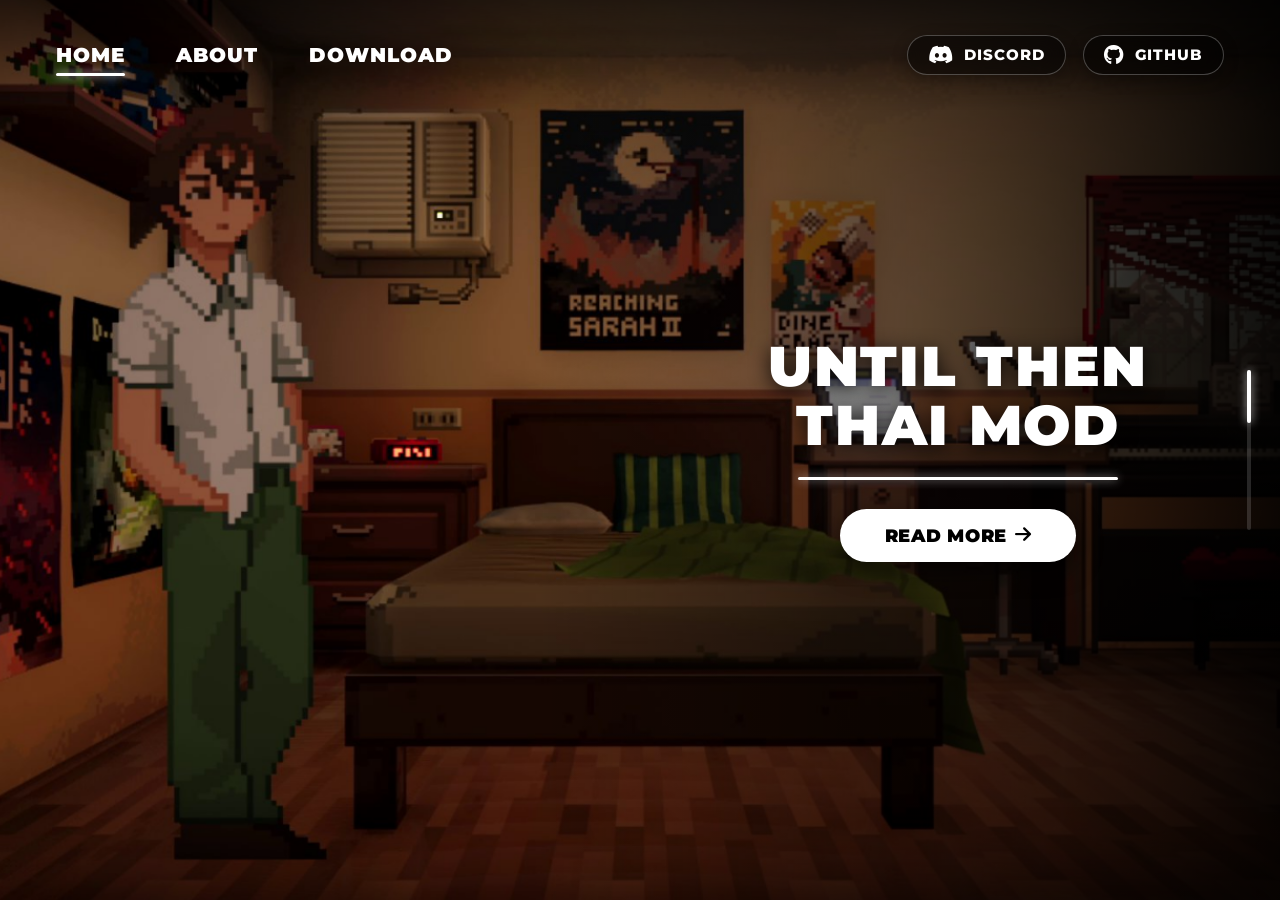
<file: Website/index.html>
<!DOCTYPE html>

<html lang="th">

<head>

  <meta charset="UTF-8">

  <meta name="viewport" content="width=device-width, initial-scale=1.0">

  <title>UNTIL THEN - THAI MOD</title>

  <link rel="icon" type="image/png" href="assets/favicon.png">

  <link rel="preconnect" href="https://fonts.googleapis.com">

  <link rel="preconnect" href="https://fonts.gstatic.com" crossorigin>

  <link href="https://fonts.googleapis.com/css2?family=Cinzel:wght@500;600;700&family=Kanit:wght@300;400;500;600;700;800;900&family=Montserrat:wght@600;700;800;900&display=swap" rel="stylesheet">

  <link rel="stylesheet" href="https://cdnjs.cloudflare.com/ajax/libs/font-awesome/6.5.1/css/all.min.css">

  <link rel="stylesheet" href="css/style.css">

</head>

<body>



  <!-- Instant Fallback Image -->

  <img id="fallback-img" src="assets/frames/frame-001.jpg" alt="Until Then Scene">



  <!-- High-DPI Canvas Wrapper for 2D Camera Follow -->

  <div id="canvas-wrapper">

    <canvas id="game-canvas"></canvas>

  </div>



  <!-- Dynamic Shadow Overlays (Protects Mark from dark shadow) -->

  <div id="shadow-right"></div>

  <div id="shadow-left"></div>



  <!-- Top Navigation (HOME, ABOUT, DOWNLOAD + DISCORD, GITHUB) -->

  <nav class="top-nav">

    <div class="nav-links">

      <button class="nav-btn active" id="nav-home" onclick="goToSection('home')">HOME</button>

      <button class="nav-btn" id="nav-about" onclick="goToSection('about')">ABOUT</button>

      <button class="nav-btn" id="nav-download" onclick="goToSection('download')">DOWNLOAD</button>

    </div>



    <!-- Top Right Socials: DISCORD & GITHUB -->

    <div class="nav-socials">

      <a href="https://discord.gg/yMtJUkaTx" target="_blank" rel="noopener noreferrer" class="social-nav-btn discord-btn" title="Discord Community">

        <i class="fa-brands fa-discord"></i>

        <span>DISCORD</span>

      </a>

      <a href="https://github.com/Pannawath/UntilThen-Thai-Translation/releases" target="_blank" rel="noopener noreferrer" class="social-nav-btn github-btn" title="GitHub Repository">

        <i class="fa-brands fa-github"></i>

        <span>GITHUB</span>

      </a>

    </div>

  </nav>



  <!-- Interactive Screens -->

  <div class="content-layer">



    <!-- PANEL 1: HOME (Mark on Left, Text on Right) -->

    <div class="screen-panel active" id="panel-home">

      <div class="home-box">

        <h1 class="home-title">UNTIL THEN<br>THAI MOD</h1>

        <div class="home-divider"></div>

        <button class="btn-readmore" onclick="goToSection('about')">

          <span>READ MORE</span>

          <i class="fa-solid fa-arrow-right"></i>

        </button>

      </div>

    </div>



    <!-- PANEL 2: ABOUT (Mark on Left/Center, White Text on Right) -->

    <div class="screen-panel" id="panel-about">

      <div class="about-box">

        <h2 class="about-title">ABOUT</h2>

        <p class="about-desc">

          Until Then ม็อดภาษาไทย แปลเนื้อเรื่องหลักและบทสนทนาตัวละครทั้งหมดอย่างประณีต ถ่ายทอดอารมณ์ มิตรภาพ และความทรงจำในโลกที่บิดเบี้ยว พร้อมปรับฟอนต์คมชัดอ่านง่ายและแก้ปัญหาบั๊กทั้งหมดในเวอร์ชันล่าสุด

        </p>

        <button class="btn-readmore" onclick="goToSection('download')">

          <span>DOWNLOAD</span>

          <i class="fa-solid fa-arrow-right"></i>

        </button>

      </div>

    </div>



    <!-- PANEL 3: DOWNLOAD (Mark on Right, Text on Left) -->

    <div class="screen-panel" id="panel-download">

      <div class="download-box">

        <h2 class="download-title">DOWNLOAD</h2>

        <div class="download-meta">

          <span><i class="fa-solid fa-file-arrow-down"></i> แอปติดตั้ง</span>

          <span><i class="fa-brands fa-windows"></i> PC (Windows)</span>

          <span><i class="fa-solid fa-tag"></i> <span id="mod-version">กำลังโหลดเวอร์ชัน</span></span>

        </div>

        <a href="https://github.com/Pannawath/UntilThen-Thai-Translation/releases/latest/download/UntilThen_ThaiMod.exe" class="btn-download-main" id="download-exe">

           <i class="fa-solid fa-download"></i> DOWNLOAD

        </a>

        <div class="install-box">

          <div class="install-box-title"><i class="fa-solid fa-circle-info"></i> วิธีติดตั้งแบบย่อ</div>

          <div>1. ดาวน์โหลดและเปิดแอปติดตั้งขณะปิดเกม</div>

          <div>2. ตรวจไฟล์ UntilThen.pck ถ้าไม่พบให้กด BROWSE แล้วกด INSTALL</div>

          <div>3. เปิดเกม ไปที่ SETTINGS &gt; GAME &gt; Language &gt; ภาษาไทย</div>

        </div>



        <!-- Scroll down hint button to open White Page -->

        <div class="scroll-down-hint" onclick="openWhiteSheet('sec-guide')">

          <span>อ่านเพิ่มเติม</span>

          <i class="fa-solid fa-angles-down bounce-arrow"></i>

        </div>

      </div>

    </div>



  </div>



  <!-- Vertical Scroll Progress Track -->

  <div class="scroll-progress-track" id="scroll-track" onclick="onProgressTrackClick(event)">

    <div class="scroll-progress-thumb" id="scroll-thumb"></div>

  </div>



  <!-- Custom Right-Click Context Menu (GUIDE, HOW FIX BUG, CREDIT, DONATE) -->

  <div id="custom-context-menu">

    <div class="context-menu-header">MENU</div>

    <div class="context-menu-item" onclick="onContextSelect('sec-guide')">

      <span class="cm-icon"><i class="fa-solid fa-book-open"></i></span> GUIDE

    </div>

    <div class="context-menu-item" onclick="onContextSelect('sec-bugs')">

      <span class="cm-icon"><i class="fa-solid fa-screwdriver-wrench"></i></span> HOW FIX BUG

    </div>

    <div class="context-menu-item" onclick="onContextSelect('sec-credit')">

      <span class="cm-icon"><i class="fa-solid fa-users"></i></span> CREDIT

    </div>

    <div class="context-menu-item" onclick="onContextSelect('sec-donate')">

      <span class="cm-icon"><i class="fa-solid fa-mug-hot"></i></span> DONATE

    </div>

  </div>



  <!-- White Slide-Up Page (Knowledge Base, Bug Fixes & Credits - Continuous Full Screen) -->

  <div id="white-sheet">

    <div class="sheet-container">



      <!-- LEFT COLUMN: Sticky Vertical Timeline Nav (Exact match to user drawing) -->

      <aside class="sheet-timeline-nav">

        <div class="timeline-track-line"></div>



        <!-- 1. GUIDE -->

        <div class="timeline-item active" id="nav-item-guide" onclick="scrollToSection('sec-guide')">

          <div class="timeline-dot"></div>

          <div class="timeline-label">GUIDE</div>

          <div class="timeline-subitems">

            <div class="timeline-subitem active-sub" data-target="sec-guide-install" onclick="event.stopPropagation(); scrollToSection('sec-guide-install');">

              <span class="sub-indicator"></span>ดาวน์โหลดแอป

            </div>

            <div class="timeline-subitem" data-target="sec-guide-steam" onclick="event.stopPropagation(); scrollToSection('sec-guide-steam');">

              <span class="sub-indicator"></span>เลือกไฟล์เกม

            </div>

            <div class="timeline-subitem" data-target="sec-guide-launch" onclick="event.stopPropagation(); scrollToSection('sec-guide-launch');">

              <span class="sub-indicator"></span>ติดตั้งม็อด

            </div>

            <div class="timeline-subitem" data-target="sec-guide-language" onclick="event.stopPropagation(); scrollToSection('sec-guide-language');">

              <span class="sub-indicator"></span>เปลี่ยนภาษาในเกม

            </div>

            <div class="timeline-subitem" data-target="sec-guide-uninstall" onclick="event.stopPropagation(); scrollToSection('sec-guide-uninstall');">

              <span class="sub-indicator"></span>ถอนการติดตั้ง

            </div>

          </div>

        </div>



        <!-- 2. HOW FIX BUG -->

        <div class="timeline-item" id="nav-item-bugs" onclick="scrollToSection('sec-bugs')">

          <div class="timeline-dot"></div>

          <div class="timeline-label">HOW FIX BUG</div>

          <div class="timeline-subitems">

            <div class="timeline-subitem" data-target="sec-bug-cat1" onclick="event.stopPropagation(); scrollToSection('sec-bug-cat1');">

              <span class="sub-indicator"></span>ติดตั้ง &amp; ตัวรันม็อด

            </div>

            <div class="timeline-subitem" data-target="sec-bug-cat2" onclick="event.stopPropagation(); scrollToSection('sec-bug-cat2');">

              <span class="sub-indicator"></span>กราฟิก &amp; ฟอนต์

            </div>

            <div class="timeline-subitem" data-target="sec-bug-cat3" onclick="event.stopPropagation(); scrollToSection('sec-bug-cat3');">

              <span class="sub-indicator"></span>เนื้อเรื่อง &amp; DLC

            </div>

            <div class="timeline-subitem" data-target="sec-bug-contact" onclick="event.stopPropagation(); scrollToSection('sec-bug-contact');">

              <span class="sub-indicator"></span>ช่องทางติดต่อ &amp; แจ้งปัญหา

            </div>

          </div>

        </div>



        <!-- 3. CREDIT -->

        <div class="timeline-item" id="nav-item-credit" onclick="scrollToSection('sec-credit')">

          <div class="timeline-dot"></div>

          <div class="timeline-label">CREDIT</div>

          <div class="timeline-subitems">

            <div class="timeline-subitem" data-target="sec-credit-dev" onclick="event.stopPropagation(); scrollToSection('sec-credit-dev');">

              <span class="sub-indicator"></span>Developer

            </div>

            <div class="timeline-subitem" data-target="sec-credit-trans" onclick="event.stopPropagation(); scrollToSection('sec-credit-trans');">

              <span class="sub-indicator"></span>Translations

            </div>

          </div>

        </div>



        <!-- 4. DONATE (from user drawing: donate) -->

        <div class="timeline-item" id="nav-item-donate" onclick="scrollToSection('sec-donate')">

          <div class="timeline-dot"></div>

          <div class="timeline-label">DONATE</div>

          <div class="timeline-subitems">

            <div class="timeline-subitem active-sub" data-target="sec-donate-promptpay" onclick="event.stopPropagation(); scrollToSection('sec-donate-promptpay');">

              <span class="sub-indicator"></span>EasyDonate

            </div>

          </div>

        </div>

      </aside>



      <!-- RIGHT COLUMN: Continuous Long Document Sections -->

      <main class="sheet-content-panel">



        <!-- SECTION 1: GUIDE -->

        <section class="sheet-doc-section guide-v2" id="sec-guide">

          <div class="guide-v2-hero">

            <div class="guide-v2-eyebrow"><i class="fa-solid fa-book-open"></i> INSTALLATION GUIDE <span id="guide-release-version">กำลังโหลดเวอร์ชัน</span></div>

            <h2>ติดตั้งม็อดภาษาไทย<br><span>แล้วเลือกภาษาในเกม</span></h2>

            <p>คู่มือนี้อธิบายวิธีติดตั้งม็อดภาษาไทยสำหรับ Until Then เวอร์ชัน Steam บน Windows ตั้งแต่ดาวน์โหลดตัวติดตั้ง ไปจนถึงเลือกภาษาไทยในเกม</p>

            <div class="guide-v2-route" aria-label="ขั้นตอนโดยย่อ">

              <span>ดาวน์โหลดแอป</span><i class="fa-solid fa-arrow-right" aria-hidden="true"></i>

              <span>เลือกไฟล์เกม</span><i class="fa-solid fa-arrow-right" aria-hidden="true"></i>

              <span>INSTALL</span><i class="fa-solid fa-arrow-right" aria-hidden="true"></i>

              <span>เลือกภาษาไทย</span>

            </div>

          </div>



          <div class="sheet-doc-card guide-card" id="sec-guide-install">

            <div class="guide-card-header">

              <div class="guide-step-badge"><span class="step-num">01</span><div class="step-icon-wrap"><i class="fa-solid fa-download"></i></div></div>

              <div class="guide-step-title-wrap"><span class="guide-tag">DOWNLOAD</span><h3 class="guide-card-title">ดาวน์โหลดแอปติดตั้ง</h3></div>

            </div>

            <div class="guide-card-body">

              <p>กดปุ่มด้านล่างเพื่อไปยังหน้า <strong>DOWNLOAD</strong> แล้วดาวน์โหลดแอปติดตั้งเวอร์ชันล่าสุด เมื่อดาวน์โหลดเสร็จ ให้ปิดเกม Until Then ก่อนเปิดแอป</p>

              <button class="guide-v2-link" type="button" onclick="openDownloadFromGuide()"><i class="fa-solid fa-download"></i> ไปหน้า DOWNLOAD <i class="fa-solid fa-arrow-right"></i></button>

            </div>

          </div>



          <div class="sheet-doc-card guide-card" id="sec-guide-steam">

            <div class="guide-card-header">

              <div class="guide-step-badge"><span class="step-num">02</span><div class="step-icon-wrap"><i class="fa-solid fa-folder-open"></i></div></div>

              <div class="guide-step-title-wrap"><span class="guide-tag">GAME FILE</span><h3 class="guide-card-title">ตรวจตำแหน่งไฟล์เกม</h3></div>

            </div>

            <div class="guide-card-body">

              <p>ตัวติดตั้งจะค้นหาไฟล์เกมจาก Steam ให้อัตโนมัติ ตรวจสอบว่าพบไฟล์ <strong>UntilThen.pck</strong> ในตำแหน่งที่ถูกต้อง หากไม่พบ ให้กด <strong>BROWSE</strong> แล้วเลือกไฟล์นี้จากโฟลเดอร์ติดตั้งเกม</p>

              <div class="guide-v2-demo-step" id="guide-demo-step" role="status" aria-live="polite"><strong>1</strong> ตรวจสอบไฟล์เกม หากตัวติดตั้งหาไม่พบ ให้กด BROWSE</div>

              <div class="guide-v2-app" id="guide-installer-demo">

                <div class="guide-v2-app-art"><img src="assets/guide/installer-left-art.png" alt="" loading="lazy"></div>

                <div class="guide-v2-app-panel">

                  <div class="guide-v2-app-window-dots" aria-hidden="true"><span></span><span></span></div>

                  <div class="guide-v2-app-brand"><small>THAI TRANSLATION MOD</small><strong>UNTIL THEN</strong><span></span></div>

                  <div class="guide-v2-app-path"><i class="fa-regular fa-folder" aria-hidden="true"></i><span id="guide-demo-path">กำลังค้นหาโฟลเดอร์เกม Until Then...</span><button type="button" data-demo-action="browse">BROWSE<i class="fa-solid fa-hand-pointer guide-v2-finger" aria-hidden="true"></i></button></div>

                  <div class="guide-v2-app-actions">

                    <button class="guide-v2-app-action is-install" type="button" data-demo-action="install"><img src="assets/guide/installer-install-bg.png" alt="" loading="lazy"><i class="fa-solid fa-download" aria-hidden="true"></i><span class="guide-v2-app-divider" aria-hidden="true"></span><span>INSTALL</span><i class="fa-solid fa-chevron-right" aria-hidden="true"></i><i class="fa-solid fa-hand-pointer guide-v2-finger" aria-hidden="true"></i></button>

                    <button class="guide-v2-app-action is-uninstall" type="button" data-demo-action="uninstall"><img src="assets/guide/installer-uninstall-bg.png" alt="" loading="lazy"><i class="fa-regular fa-trash-can" aria-hidden="true"></i><span class="guide-v2-app-divider" aria-hidden="true"></span><span>UNINSTALL</span><i class="fa-solid fa-chevron-right" aria-hidden="true"></i><i class="fa-solid fa-hand-pointer guide-v2-finger" aria-hidden="true"></i></button>

                  </div>

                  <div class="guide-v2-app-footer"><span>Version <strong id="guide-demo-version">กำลังโหลดเวอร์ชัน</strong></span><p id="guide-demo-status" role="status" aria-live="polite">ตัวอย่างการใช้งาน: เลือก BROWSE, INSTALL หรือ UNINSTALL เพื่อดูขั้นตอน</p></div>

                </div>

              </div>

              <p class="guide-v2-caption">ภาพนี้ใช้ประกอบคำอธิบายเท่านั้น การเลือกไฟล์และติดตั้งม็อดจริงต้องทำผ่านแอปติดตั้ง</p>

              <p class="guide-v2-tip"><i class="fa-solid fa-lightbulb" aria-hidden="true"></i> หากไม่ทราบตำแหน่งไฟล์เกม ให้เปิด Steam คลิกขวาที่ <strong>Until Then</strong> → <strong>Manage</strong> → <strong>Browse local files</strong> แล้วเลือกไฟล์ UntilThen.pck</p>

            </div>

          </div>



          <div class="sheet-doc-card guide-card" id="sec-guide-launch">

            <div class="guide-card-header">

              <div class="guide-step-badge"><span class="step-num">03</span><div class="step-icon-wrap"><i class="fa-solid fa-screwdriver-wrench"></i></div></div>

              <div class="guide-step-title-wrap"><span class="guide-tag">INSTALL</span>              <h3 class="guide-card-title">ติดตั้งม็อด</h3></div>

            </div>

            <div class="guide-card-body">

              <p>กด <strong>INSTALL</strong> แล้วรอจนตัวติดตั้งแจ้งว่าดำเนินการสำเร็จ ระหว่างนี้อย่าปิดโปรแกรมหรือเปิดเกม เมื่อติดตั้งครั้งแรก ตัวติดตั้งจะสำรองไฟล์เกมเดิมไว้เป็น <strong>UntilThen_Backup.pck</strong> สำหรับใช้คืนไฟล์เดิมในภายหลัง</p>

              <p class="guide-v2-tip"><i class="fa-solid fa-hand-pointer" aria-hidden="true"></i> กด INSTALL ในภาพจำลองด้านบนเพื่อดูคำอธิบาย จากนั้นทำขั้นตอนจริงในแอปติดตั้ง</p>

            </div>

          </div>



          <div class="sheet-doc-card guide-card" id="sec-guide-language">

            <div class="guide-card-header">

              <div class="guide-step-badge"><span class="step-num">04</span><div class="step-icon-wrap"><i class="fa-solid fa-language"></i></div></div>

              <div class="guide-step-title-wrap"><span class="guide-tag">IN GAME</span><h3 class="guide-card-title">เปิดเกมแล้วเลือกภาษาไทย</h3></div>

            </div>

            <div class="guide-card-body">

              <p>เปิดเกมผ่าน Steam แล้วเลือก <strong>SETTINGS</strong> จากเมนูหลัก ไปที่แท็บ <strong>GAME</strong> จากนั้นเลือก <strong>ภาษาไทย</strong> ในช่อง <strong>Language</strong> แล้วกด <strong>BACK</strong> เพื่อกลับสู่เกม</p>

              <div class="guide-v2-screen-list">

                <figure class="guide-v2-screen">

                  <div class="guide-v2-screen-image"><img src="assets/guide/main-menu-settings.png" alt="เมนูหลักของเกม Until Then โดยมีกรอบชี้ปุ่ม SETTINGS" loading="lazy"><span class="guide-v2-screen-spotlight is-menu" aria-hidden="true"><i class="fa-solid fa-hand-pointer"></i></span></div>

                </figure>

                <figure class="guide-v2-screen">

                  <div class="guide-v2-screen-image"><img src="assets/guide/game-language.png" alt="หน้า SETTINGS แท็บ GAME โดยมีกรอบชี้ช่อง Language" loading="lazy"><span class="guide-v2-screen-spotlight is-language" aria-hidden="true"><i class="fa-solid fa-hand-pointer"></i></span></div>

                </figure>

              </div>

            </div>

          </div>



          <div class="sheet-doc-card guide-card" id="sec-guide-uninstall">

            <div class="guide-card-header">

              <div class="guide-step-badge"><span class="step-num">05</span><div class="step-icon-wrap"><i class="fa-solid fa-rotate-left"></i></div></div>

              <div class="guide-step-title-wrap"><span class="guide-tag">OPTIONAL</span>              <h3 class="guide-card-title">ถอนการติดตั้งม็อด</h3></div>

            </div>

            <div class="guide-card-body">

              <p>ปิดเกมแล้วเปิดแอปติดตั้ง ตรวจสอบว่าเลือกไฟล์ <strong>UntilThen.pck</strong> ของเกมที่ติดตั้งม็อดไว้ จากนั้นกด <strong>UNINSTALL</strong> แอปจะใช้ไฟล์สำรอง <strong>UntilThen_Backup.pck</strong> เพื่อคืนไฟล์เกมเดิม</p>

              <p class="guide-v2-tip"><i class="fa-solid fa-circle-info" aria-hidden="true"></i> อย่าลบหรือย้ายไฟล์สำรองจนกว่าจะถอนม็อดสำเร็จ หากไม่มีไฟล์นี้ จะไม่สามารถใช้ UNINSTALL เพื่อคืนไฟล์เกมเดิมได้</p>

            </div>

          </div>

        </section>



        <!-- SECTION 2: HOW FIX BUG (DOCUMENTATION FORMAT) -->

        <section class="sheet-doc-section" id="sec-bugs">

          <div class="doc-header-banner">

            <div class="doc-meta-badge"><i class="fa-solid fa-file-lines"></i> DOCUMENTATION &amp; TROUBLESHOOTING</div>

            <h2 class="doc-main-title">วิธีแก้ปัญหาที่พบบ่อยของม็อดภาษาไทย Until Then</h2>

            <div class="doc-intro-callout">

              <div class="callout-icon"><i class="fa-solid fa-circle-info"></i></div>

              <div class="callout-body">

                <p class="callout-main">หน้านี้รวบรวมวิธีแก้ปัญหาที่พบบ่อยจากการติดตั้งและเล่นม็อดภาษาไทย เลือกหัวข้อที่ตรงกับอาการเพื่อดูสาเหตุและวิธีแก้ หากยังแก้ไม่ได้ สามารถติดต่อทีมงานได้จากช่องทางท้ายหน้า</p>

                <div class="doc-version-tag"><i class="fa-solid fa-code-commit"></i> คู่มือการติดตั้งอ้างอิงแอปติดตั้งสำหรับ Windows ปัญหากราฟิกและเนื้อเรื่องอาจขึ้นอยู่กับเวอร์ชันของเกมและม็อด</div>

              </div>

            </div>

          </div>



          <div class="doc-quick-fix">

            <strong><i class="fa-solid fa-wand-magic-sparkles" aria-hidden="true"></i> วิธีแก้บั๊กเบื้องต้น</strong>

            <p>หากยังเข้าเกมได้ ให้ไปที่ <b>SETTINGS → GAME → Language</b> แล้วเลือก <b>English</b> เพื่อผ่านจุดที่มีปัญหาชั่วคราว หากเข้าเกมไม่ได้หรือยังพบอาการเดิม ให้ปิดเกม เปิดแอปติดตั้ง แล้วเลือก <b>UNINSTALL</b> เพื่อคืนไฟล์เกมเดิม</p>

          </div>



          <!-- หมวดที่ 1: ปัญหาการติดตั้งและตัวรันม็อด -->

          <div class="doc-category-block" id="sec-bug-cat1">

            <div class="doc-category-header">

              <span class="cat-num-badge">หมวดที่ 1</span>

              <h3 class="cat-title">การติดตั้งและเปิดตัวติดตั้ง</h3>

            </div>



            <!-- Q1 -->

            <article class="doc-qa-card" id="qa-q1">

              <h4 class="doc-qa-title"><span class="doc-q-pill">Q1</span> เปิดแอปติดตั้งแล้วไม่แสดงหน้าต่าง หรือปิดตัวลงทันที</h4>

              <div class="doc-qa-body">

                <div class="doc-field">

                  <span class="doc-field-label solution"><i class="fa-solid fa-circle-check"></i> วิธีตรวจสอบ</span>

                  <ol class="doc-numbered-list">

                    <li>ดาวน์โหลดแอปติดตั้งใหม่จาก <button class="doc-ext-link guide-v2-inline-link" type="button" onclick="openDownloadFromGuide()">หน้า DOWNLOAD ของเว็บไซต์ <i class="fa-solid fa-arrow-right"></i></button> แล้วลองเปิดอีกครั้ง</li>

                    <li>หาก Windows แสดงคำเตือน ให้ตรวจสอบชื่อไฟล์และแหล่งดาวน์โหลดว่าเป็นไฟล์จากหน้า Releases ก่อนดำเนินการต่อ หากข้อความระบุว่า Smart App Control บล็อกแอป ดูวิธีจัดการได้ที่ <a class="doc-ext-link guide-v2-inline-link" href="#fixbug-q5">Q5: Smart App Control บล็อกตัวติดตั้ง <i class="fa-solid fa-arrow-right" aria-hidden="true"></i></a></li>

                    <li>หากยังเปิดไม่ได้ ให้บันทึกภาพข้อความแจ้งเตือน แล้วส่งให้ทีมงานผ่านช่องทางติดต่อท้ายหน้า</li>

                  </ol>

                </div>

              </div>

            </article>



            <!-- Q2 -->

            <article class="doc-qa-card" id="qa-q2">

              <h4 class="doc-qa-title"><span class="doc-q-pill">Q2</span> เกมแจ้งว่าไม่พบ UntilThen.pck หรือตัวติดตั้งหาไฟล์เกมไม่เจอ</h4>

              <div class="doc-qa-body">

                <div class="doc-field">

                  <span class="doc-field-label solution"><i class="fa-solid fa-circle-check"></i> วิธีแก้</span>

                  <ol class="doc-numbered-list">

                    <li>ปิดเกมและตัวติดตั้ง จากนั้นเปิดโฟลเดอร์เกมใน Steam โดยคลิกขวาที่ <strong>Until Then → Manage → Browse local files</strong></li>

                    <li>หากไม่พบ <code>UntilThen.pck</code> แต่พบ <code>UntilThen_Backup.pck</code> ให้เปลี่ยนชื่อไฟล์สำรองโดยลบเฉพาะ <code>_Backup</code> ออก ให้ชื่อไฟล์เป็น <code>UntilThen.pck</code> (อย่าลบนามสกุล <code>.pck</code>) แล้วลองเปิดเกม</li>

                    <li>หากพบไฟล์ <code>UntilThen.pck</code> อยู่แล้ว อย่าเปลี่ยนชื่อไฟล์สำรองทับ ให้เปิดตัวติดตั้ง กด <strong>BROWSE</strong> แล้วเลือกไฟล์ <code>UntilThen.pck</code> ที่พบ</li>

                    <li>หากไม่พบทั้งสองไฟล์ ให้ใช้คำสั่ง <strong>Verify integrity of game files</strong> ใน Steam เพื่อซ่อมแซมไฟล์เกม แล้วเปิดตัวติดตั้งอีกครั้ง</li>

                  </ol>

                  <img class="doc-error-shot" src="assets/guide/missing-pck-error.png" alt="ข้อความผิดพลาดจากเกม: Couldn't load project data, is the .pck file missing?" loading="lazy">

                </div>

              </div>

            </article>



            <!-- Q3 -->

            <article class="doc-qa-card" id="qa-q3">

              <h4 class="doc-qa-title"><span class="doc-q-pill">Q3</span> หลัง Steam อัปเดตหรือซ่อมแซมเกม ภาษาไทยหายไป</h4>

              <div class="doc-qa-body">

                <div class="doc-field">

                  <span class="doc-field-label cause"><i class="fa-solid fa-circle-exclamation"></i> สาเหตุ</span>

                  <p>การอัปเดตหรือซ่อมแซมผ่าน Steam อาจแทนที่ไฟล์ <code>UntilThen.pck</code> ที่ม็อดแก้ไขไว้</p>

                </div>

                <div class="doc-field">

                  <span class="doc-field-label solution"><i class="fa-solid fa-circle-check"></i> วิธีแก้</span>

                  <p><strong>อย่ากด INSTALL ซ้ำทันที</strong> เพราะไฟล์สำรอง <code>UntilThen_Backup.pck</code> อาจเป็นไฟล์จากเกมเวอร์ชันเก่า ให้ทำตามลำดับนี้: ปิดเกม → กด <strong>UNINSTALL</strong> เพื่อคืนไฟล์เดิม → ใช้ <strong>Verify integrity of game files</strong> ใน Steam เพื่อรับไฟล์เกมเวอร์ชันล่าสุด → ตรวจสอบว่าม็อดรองรับเกมเวอร์ชันนั้นแล้วจึงติดตั้งใหม่ หากพบข้อผิดพลาดระหว่างขั้นตอน ให้บันทึกข้อความแจ้งเตือนและติดต่อทีมงาน</p>

                </div>

              </div>

            </article>



            <!-- Q4 -->

            <article class="doc-qa-card" id="qa-q4">

              <h4 class="doc-qa-title"><span class="doc-q-pill">Q4</span> สามารถติดตั้งบน Steam Deck, Linux หรือ macOS ได้หรือไม่?</h4>

              <div class="doc-qa-body">

                <div class="doc-field">

                  <span class="doc-field-label solution"><i class="fa-solid fa-circle-check"></i> ขอบเขตคู่มือ</span>

                  <p>คู่มือนี้ครอบคลุมแอปติดตั้งสำหรับ <strong>Windows</strong> เท่านั้น หากใช้ระบบปฏิบัติการอื่น โปรดตรวจสอบหน้า Releases ว่ามีแอปติดตั้งและคู่มือสำหรับระบบนั้นหรือไม่ก่อนเริ่มติดตั้ง</p>

                </div>

              </div>

            </article>



            <!-- Q5 -->

            <article class="doc-qa-card" id="qa-q5">

              <h4 class="doc-qa-title"><span class="doc-q-pill">Q5</span> วิธีปิด Smart App Control เมื่อบล็อกแอปติดตั้ง</h4>

              <div class="doc-qa-body">

                <div class="doc-field">

                  <span class="doc-field-label cause"><i class="fa-solid fa-circle-exclamation"></i> ตรวจสอบก่อน</span>

                  <p>ตรวจสอบว่าแอปติดตั้งดาวน์โหลดจากหน้า <strong>DOWNLOAD</strong> ของเว็บไซต์หรือหน้า Releases ทางการ และชื่อไฟล์ตรงกับที่ระบุไว้ หากหน้าต่างแจ้งว่า <strong>Windows protected your PC</strong> ให้เลือก <strong>More info</strong> ตรวจสอบชื่อแอปและผู้เผยแพร่ แล้วเลือก <strong>Run anyway</strong> ได้เฉพาะเมื่อมั่นใจว่าเป็นไฟล์จากแหล่งทางการ</p>

                </div>

                <div class="doc-field">

                  <span class="doc-field-label solution"><i class="fa-solid fa-circle-check"></i> ปิด Smart App Control</span>

                  <ol class="doc-numbered-list">

                    <li>เปิด <strong>Windows Security</strong> จากเมนู Start</li>

                    <li>เลือก <strong>App &amp; browser control</strong> → <strong>Smart App Control settings</strong></li>

                    <li>เลือก <strong>Off</strong> แล้วยืนยันข้อความแจ้งเตือนของ Windows</li>

                    <li>ลองเปิดตัวติดตั้งอีกครั้ง และเปิด Smart App Control กลับหลังใช้งาน หากอุปกรณ์แสดงตัวเลือกให้เปิดอีกครั้ง</li>

                  </ol>

                  <p><strong>คำเตือน:</strong> การปิด Smart App Control มีผลกับแอปในเครื่อง ไม่ได้ยกเว้นเฉพาะตัวติดตั้งนี้ และลดการป้องกันจากแอปที่ไม่น่าเชื่อถือ ควรปิดเฉพาะเมื่อยืนยันแหล่งที่มาของไฟล์แล้วเท่านั้น หากไม่พบเมนูหรือเปิดกลับไม่ได้ อย่าปิดระบบป้องกันอื่นเพิ่ม ให้ติดต่อทีมงานหรือผู้ดูแลอุปกรณ์</p>

                </div>

              </div>

            </article>

          </div>



          <!-- หมวดที่ 2: ปัญหากราฟิก ภาพแตก และฟอนต์ -->

          <div class="doc-category-block" id="sec-bug-cat2">

            <div class="doc-category-header">

              <span class="cat-num-badge">หมวดที่ 2</span>

              <h3 class="cat-title">กราฟิกและฟอนต์</h3>

            </div>



            <!-- Q7 -->

            <article class="doc-qa-card" id="qa-q7">

              <h4 class="doc-qa-title">

                <span class="doc-q-pill">Q7</span>

                ภาพฉาก 3D เป็นลายสีรุ้ง (Rainbow Static Noise) หรือค้างระหว่างเปลี่ยนฉาก

              </h4>

              <div class="doc-qa-body">

                <div class="doc-field">

                  <span class="doc-field-label cause"><i class="fa-solid fa-circle-exclamation"></i> สาเหตุ</span>

                  <p>อาจเกิดจากไดรเวอร์การ์ดจอ โดยเฉพาะการ์ด Nvidia ซีรีส์ GTX 10xx ที่มี VRAM 4GB เมื่อเกมเปิดเอฟเฟกต์สะท้อนแสง VoxelGI ซ้อนกัน</p>

                </div>

                <div class="doc-field">

                  <span class="doc-field-label solution"><i class="fa-solid fa-circle-check"></i> วิธีแก้</span>

                  <ul class="doc-bullet-list">

                    <li>ม็อดเวอร์ชัน <strong>v1.5.4</strong> ปิดการสะท้อนแสงที่ซ้อนกันโดยอัตโนมัติ เพื่อช่วยป้องกันภาพผิดปกติหรือเกมค้าง</li>

                    <li>สามารถปรับกราฟิกในเกมได้ตามต้องการ หากการ์ดจอมี VRAM จำกัด แนะนำให้ลด <strong>Bokeh Depth of Field</strong> และ <strong>Ambient Occlusion</strong> เป็นระดับ Medium หรือ High เพื่อให้เกมทำงานได้ลื่นขึ้น</li>

                  </ul>

                </div>

              </div>

            </article>



            <!-- Q8 -->

            <article class="doc-qa-card" id="qa-q8">

              <h4 class="doc-qa-title">

                <span class="doc-q-pill">Q8</span>

                ข้อความในก้อนความคิด (Thought Bubble) หรือกล่องคำพูดใช้ฟอนต์ผิด สระลอย หรือแสดงเป็นสี่เหลี่ยม

              </h4>

              <div class="doc-qa-body">

                <div class="doc-field">

                  <span class="doc-field-label cause"><i class="fa-solid fa-circle-exclamation"></i> สาเหตุ</span>

                  <p>ไฟล์ฟอนต์ของระบบความคิดอาจไม่สมบูรณ์ หรือตัวเกมอาจโหลดการจับคู่ฟอนต์ไม่สำเร็จ</p>

                </div>

                <div class="doc-field">

                  <span class="doc-field-label solution"><i class="fa-solid fa-circle-check"></i> วิธีแก้</span>

                  <p>ติดตั้งม็อดตัวเต็มเวอร์ชัน <strong>v1.5.4</strong> หรือใหม่กว่า ซึ่งมีไฟล์จับคู่ฟอนต์ Prompt ต้นฉบับ (<code>DiarioDeAndy</code>) รวมอยู่แล้ว หากติดตั้งเวอร์ชันนี้อยู่แต่ยังพบปัญหา ให้ถอนการติดตั้งแล้วติดตั้งม็อดใหม่อีกครั้ง</p>

                </div>

              </div>

            </article>



            <!-- Q9 -->

            <article class="doc-qa-card" id="qa-q9">

              <h4 class="doc-qa-title">

                <span class="doc-q-pill">Q9</span>

                ข้อความบทสนทนาหรือกล่องคำพูดล้นออกนอกจอ

              </h4>

              <div class="doc-qa-body">

                <div class="doc-field">

                  <span class="doc-field-label cause"><i class="fa-solid fa-circle-exclamation"></i> สาเหตุ</span>

                  <p>บางฉากจัดวางตัวละครไว้ชิดขอบจอ ทำให้กล่องข้อความอาจแสดงไม่พอดีกับพื้นที่บนหน้าจอ</p>

                </div>

                <div class="doc-field">

                  <span class="doc-field-label solution"><i class="fa-solid fa-circle-check"></i> วิธีแก้</span>

                  <p>ม็อดเวอร์ชัน <strong>v1.5.4</strong> ปรับการตัดคำด้วย <strong>ThaiWordBreaker Engine</strong> และแก้ความกว้างของกล่องข้อความแล้ว หากยังพบข้อความล้นจอ โปรดแนบภาพหน้าจอพร้อมระบุชื่อฉาก แล้วแจ้งทีมงานใน Discord</p>

                </div>

              </div>

            </article>

          </div>



          <!-- หมวดที่ 3: ปัญหาขณะเล่นเนื้อเรื่องและ DLC -->

          <div class="doc-category-block" id="sec-bug-cat3">

            <div class="doc-category-header">

              <span class="cat-num-badge">หมวดที่ 3</span>

              <h3 class="cat-title">เนื้อเรื่องและ DLC</h3>

            </div>



            <!-- Q10 -->

            <article class="doc-qa-card" id="qa-q10">

              <h4 class="doc-qa-title">

                <span class="doc-q-pill">Q10</span>

                ใน DLC บทที่ 2 คลิกหน้าจอมือถือหรือเมนูด้วยเมาส์ไม่ได้

              </h4>

              <div class="doc-qa-body">

                <div class="doc-field">

                  <span class="doc-field-label cause"><i class="fa-solid fa-circle-exclamation"></i> สาเหตุ</span>

                  <p>เป็นข้อจำกัดของตัวเกมต้นฉบับ โดยหน้าจอดังกล่าวใน DLC บทที่ 2 ไม่รองรับการคลิกด้วยเมาส์</p>

                </div>

                <div class="doc-field">

                  <span class="doc-field-label solution"><i class="fa-solid fa-circle-check"></i> วิธีแก้</span>

                  <p>ใช้ปุ่มลูกศรบนคีย์บอร์ด (<strong>Arrow Keys</strong>) หรือปุ่มทิศทางบนจอย (<strong>D-pad</strong>) เพื่อเลื่อนเมนู แล้วกด <strong>Enter</strong> หรือ <strong>Spacebar</strong> เพื่อยืนยัน <em>เนื้อเรื่องหลักและ DLC บทที่ 1 ยังคงใช้เมาส์ได้ตามปกติ</em></p>

                </div>

              </div>

            </article>



            <!-- Q11 -->

            <article class="doc-qa-card" id="qa-q11">

              <h4 class="doc-qa-title">

                <span class="doc-q-pill">Q11</span>

                เปิดแอป Matchy ในบทที่ 2 ฉากที่ 1 แล้วเกมปิดตัวลง

              </h4>

              <div class="doc-qa-body">

                <div class="doc-field">

                  <span class="doc-field-label cause"><i class="fa-solid fa-circle-exclamation"></i> สาเหตุ</span>

                  <p>โครงสร้างข้อมูลของแอปไม่ตรงกับรูปแบบที่เอนจินเกมต้องการ</p>

                </div>

                <div class="doc-field">

                  <span class="doc-field-label solution"><i class="fa-solid fa-circle-check"></i> วิธีแก้</span>

                  <p>อัปเดตม็อดเป็นเวอร์ชัน <strong>v1.5.4</strong> ขึ้นไป ซึ่งแก้ไขโครงสร้าง JSON และแปลข้อมูลโปรไฟล์ตัวละครทั้ง 12 คนแล้ว จากนั้นจึงลองเปิดแอป Matchy อีกครั้ง</p>

                </div>

              </div>

            </article>



            <!-- Q12 -->

            <article class="doc-qa-card" id="qa-q12">

              <h4 class="doc-qa-title">

                <span class="doc-q-pill">Q12</span>

                เกมจอดำ ค้าง หรือบทสนทนาไม่ดำเนินต่อ (เช่น ฉากเปียโน ฉากซื้อเสื้อในบทที่ 4 หรือฉากวนซ้ำ)

              </h4>

              <div class="doc-qa-body">

                <div class="doc-field">

                  <span class="doc-field-label cause"><i class="fa-solid fa-circle-exclamation"></i> สาเหตุ</span>

                  <p>ไฟล์แปลเวอร์ชันเก่าบางไฟล์มีอักขระช่องว่างพิเศษ (NBSP) ซึ่งอาจทำให้เอนจิน Ink ประมวลผลไม่ต่อเนื่องและไม่เริ่มเหตุการณ์เปลี่ยนฉาก</p>

                </div>

                <div class="doc-field">

                  <span class="doc-field-label solution"><i class="fa-solid fa-circle-check"></i> วิธีแก้</span>

                  <ul class="doc-bullet-list">

                    <li>อัปเดตม็อดเป็นเวอร์ชัน <strong>v1.5.4</strong> หรือใหม่กว่า ซึ่งทำความสะอาดและตรวจสอบอักขระ NBSP ในไฟล์แปลแล้ว</li>

                    <li><strong>วิธีแก้ชั่วคราวโดยไม่ต้องติดตั้งม็อดใหม่:</strong> กด <code>ESC</code> เปิด <strong>Settings</strong> แล้วเปลี่ยนภาษาเป็น <strong>English</strong> เพื่อผ่านฉากที่มีปัญหา เมื่อเกมบันทึกความคืบหน้าอัตโนมัติแล้ว จึงเปลี่ยนกลับเป็น <strong>ไทย</strong></li>

                  </ul>

                </div>

              </div>

            </article>

          </div>



          <!-- ช่องทางการติดต่อและแจ้งปัญหาเพิ่มเติม -->

          <div class="doc-category-block" id="sec-bug-contact">

            <div class="doc-category-header">

              <span class="cat-num-badge support-badge">SUPPORT</span>

              <h3 class="cat-title">ช่องทางการติดต่อและแจ้งปัญหาเพิ่มเติม</h3>

            </div>

            <div class="doc-support-wrapper">

              <p class="support-lead-text">หากพบปัญหา คำแปลผิด หรืออาการที่ไม่อยู่ในรายการนี้ สามารถแจ้งทีมงานได้ผ่านช่องทางต่อไปนี้</p>

              <div class="support-cards-grid">

                <a href="https://discord.gg/3GJnYuZZ8" target="_blank" rel="noopener" class="support-box discord-channel">

                  <div class="support-box-icon"><i class="fa-brands fa-discord"></i></div>

                  <div class="support-box-content">

                    <span class="support-channel-tag">COMMUNITY DISCORD</span>

                    <h4>แจ้งปัญหาผ่าน Discord</h4>

                    <p>สอบถามได้ที่ <code>#พูดคุย-สอบถาม</code> หรือแจ้งปัญหาที่ <code>#แจ้งปัญหา</code></p>

                  </div>

                  <i class="fa-solid fa-arrow-up-right-from-square support-ext-icon"></i>

                </a>

                <a href="https://github.com/phkprachkung/UntilThen-Thai-Translation/issues" target="_blank" rel="noopener" class="support-box github-channel">

                  <div class="support-box-icon"><i class="fa-brands fa-github"></i></div>

                  <div class="support-box-content">

                    <span class="support-channel-tag">OFFICIAL REPO</span>

                    <h4>GitHub Issues</h4>

                    <p>เปิดรายงานปัญหาและติดตามความคืบหน้าในการแก้ไข</p>

                  </div>

                  <i class="fa-solid fa-arrow-up-right-from-square support-ext-icon"></i>

                </a>

              </div>

              <div class="support-note-box">

                <i class="fa-solid fa-circle-exclamation note-icon"></i>

                <span>เพื่อให้ตรวจสอบได้รวดเร็ว โปรดแนบภาพหน้าจอ พร้อมระบุบทและฉากที่พบปัญหา ขอบคุณที่ช่วยแจ้งข้อมูลและสนับสนุนม็อดภาษาไทย</span>

              </div>

            </div>

          </div>

        </section>



        <!-- SECTION 3: CREDIT (HIGH-END CUSTOMIZABLE TEAM PORTFOLIO) -->

        <section class="sheet-doc-section" id="sec-credit">

          <div class="section-badge-tag"><i class="fa-solid fa-users"></i> CHAPTER 03</div>

          <h2 class="section-heading">CREDIT ทีมงานผู้พัฒนา</h2>

          <p class="section-subtitle">โครงสร้าง Portfolio สมาชิกทีมงาน ออกแบบพร้อมให้แก้ไขข้อมูล รายชื่อ และช่องทางติดต่อได้ทันที</p>



          <!-- Credit Quick Navigation -->

          <div class="credit-quick-nav">

            <button class="credit-nav-item active" onclick="scrollToCreditCard(0)">

              <i class="fa-solid fa-code"></i> Developer

            </button>

            <button class="credit-nav-item" onclick="scrollToCreditCard(1)">

              <i class="fa-solid fa-code"></i> Developer

            </button>

            <button class="credit-nav-item" onclick="scrollToCreditCard(2)">

              <i class="fa-solid fa-language"></i> Translations

            </button>

          </div>



          <div class="credit-team-grid" id="credit-grid">



            <!-- 1. DEVELOPER #1 -->

            <div class="credit-card" id="sec-credit-dev">

              <div class="credit-card-top-accent dev-accent"></div>

              <div class="credit-card-inner">

                <div class="credit-header">

                  <div class="credit-avatar-frame dev-frame">

                    <i class="fa-solid fa-code"></i>

                  </div>

                  <div class="credit-meta">

                    <span class="credit-role-tag dev-tag">HEAD DEVELOPER</span>

                    <h3 class="credit-member-name">[Developer]</h3>

                    <span class="credit-member-handle">@Pannawath</span>

                  </div>

                </div>

                <div class="credit-body">


                  <div class="credit-duty-title">หน้าที่</div>

                  <ul class="credit-duty-list">

                    <li>แปลบทเนื้อเรื่องหลัก และเนื้อเรื่อง DLC ทั้งหมด</li>

                    <li>เกลาเนื้อเรื่อง DLC ทั้งหมด</li>

                    <li>แก้ปัญหาบั๊กต่างๆ</li>

                    <li>เช็กประสบการณ์การเล่นของผู้เล่นที่เล่นม็อด</li>

                    <li>พัฒนาระบบ Mod Installer</li>

                    <li>จัดการ Backend & Deployment</li>

                  </ul>

                  <div class="credit-tag-row">

                    <span class="tech-tag">Installer Dev</span>

                    <span class="tech-tag">Backend</span>

                  </div>

                </div>

                <div class="credit-footer">

                  <div class="credit-social-links">

                    <a href="https://discord.com/users/808270554481033226" class="credit-social-btn" title="Discord"><i class="fa-brands fa-discord"></i></a>

                    <a href="https://github.com/Pannawath" class="credit-social-btn" title="GitHub"><i class="fa-brands fa-github"></i></a>

                  </div>

                </div>

              </div>

            </div>



            <!-- 2. DEVELOPER #2 -->

            <div class="credit-card">

              <div class="credit-card-top-accent dev-accent"></div>

              <div class="credit-card-inner">

                <div class="credit-header">

                  <div class="credit-avatar-frame dev-frame">

                    <i class="fa-solid fa-code"></i>

                  </div>

                  <div class="credit-meta">

                    <span class="credit-role-tag dev-tag">DEVELOPER</span>

                    <h3 class="credit-member-name">[Developer]</h3>

                    <span class="credit-member-handle">@pluem4898</span>

                  </div>

                </div>

                <div class="credit-body">

                  <p class="credit-quote">"ไฟล์ฟอนต์ของระบบความคิดไม่สมบูรณ์"</p>

                  <div class="credit-duty-title">หน้าที่</div>

                  <ul class="credit-duty-list">

                    <li>พัฒนาเว็บไซต์ Showcase</li>

                    <li>UI/UX Design & Frontend</li>

                                        <li>พัฒนาระบบ Mod Installer</li>

                    <li>จัดการ Backend & Deployment</li>

                  </ul>

                  <div class="credit-tag-row">

                    <span class="tech-tag">Backend</span>

                    <span class="tech-tag">UI/UX</span>

                  </div>

                </div>

                <div class="credit-footer">

                  <div class="credit-social-links">

                    <a href="https://discord.com/users/1216739030167846986" class="credit-social-btn" title="Discord"><i class="fa-brands fa-discord"></i></a>

                    <a href="https://github.com/pluem4898" class="credit-social-btn" title="GitHub"><i class="fa-brands fa-github"></i></a>

                  </div>

                </div>

              </div>

            </div>



            <!-- 3. TRANSLATIONS -->

            <div class="credit-card" id="sec-credit-trans">

              <div class="credit-card-top-accent trans-accent"></div>

              <div class="credit-card-inner">

                <div class="credit-header">

                  <div class="credit-avatar-frame trans-frame">

                    <i class="fa-solid fa-language"></i>

                  </div>

                  <div class="credit-meta">

                    <span class="credit-role-tag trans-tag">TRANSLATOR</span>

                    <h3 class="credit-member-name">[ทีมแปล]</h3>

                    <span class="credit-member-handle">@stewen_m</span>

                  </div>

                </div>

                <div class="credit-body">

                  <p class="credit-quote">"ขอบคุณทุกคนที่ร่วมสนับสนุนและเล่นม็อดภาษาไทยครับ"</p>

                  <div class="credit-duty-title">หน้าที่</div>

                  <ul class="credit-duty-list">

                    <li>แปลบทเนื้อเรื่องหลัก</li>

                    <li>ถ่ายทอดบทสนทนาตัวละคร</li>

                  </ul>

                  <div class="credit-tag-row">

                    <span class="tech-tag">Translation</span>

                    <span class="tech-tag">Story</span>

                  </div>

                </div>

                <div class="credit-footer">

                  <div class="credit-social-links">

                    <a href="https://discord.com/users/820573342536040468" class="credit-social-btn" title="Discord"><i class="fa-brands fa-discord"></i></a>

                    <a href="#" class="credit-social-btn" title="Facebook"><i class="fa-brands fa-facebook"></i></a>

                  </div>

                </div>

              </div>

            </div>

          </div>



        </section>



        <!-- SECTION 4: DONATE -->

        <section class="sheet-doc-section" id="sec-donate">

          <div class="section-badge-tag"><i class="fa-solid fa-mug-hot"></i> CHAPTER 04</div>

          <h2 class="section-heading">DONATE สนับสนุนทีมงาน</h2>

          <p class="section-subtitle">ร่วมสนับสนุนค่าน้ำชากาแฟและค่าเซิร์ฟเวอร์ให้กับทีมงานแปลภาษาไทย</p>



          <div class="donate-single-card" id="sec-donate-promptpay">

            <div class="donate-header">

              <div class="donate-icon-badge"><i class="fa-solid fa-mug-hot"></i></div>

              <div>

                <span class="donate-badge">EASYDONATE</span>

                <h3>สนับสนุนทีมงาน</h3>

              </div>

            </div>



            <p class="donate-description">ร่วมสนับสนุนทีมงานผ่าน EasyDonate ได้ที่นี่</p>



            <a class="btn-donate-open" href="https://ezdn.app/prachkung" target="_blank" rel="noopener noreferrer">

              <i class="fa-solid fa-heart"></i> โดเนทเลย

            </a>

          </div>

        </section>



      </main>

    </div>

  </div>



  <script src="js/script.js"></script>

</body>

</html>
</file>
<file: Website/css/style.css>
:root {
  --font-heading: 'Montserrat', sans-serif;
  --font-body: 'Montserrat', 'Kanit', -apple-system, sans-serif;
}

* {
  box-sizing: border-box;
  margin: 0;
  padding: 0;
}

html, body {
  width: 100%;
  height: 100%;
  background-color: #0b0705;
  color: #ffffff;
  font-family: var(--font-body);
  overflow: hidden; /* Scroll is managed by our smooth high-precision wheel engine */
  user-select: none;
}

/* Immediate Fallback Image */
#fallback-img {
  position: fixed;
  inset: 0;
  width: 100vw;
  height: 100vh;
  object-fit: cover;
  z-index: 1;
  pointer-events: none;
  image-rendering: -webkit-optimize-contrast;
  image-rendering: high-quality;
}

/* High-DPI Canvas Wrapper for 2D Screen Pan (No 3D distortion) */
#canvas-wrapper {
  position: fixed;
  inset: 0;
  width: 100vw;
  height: 100vh;
  z-index: 2;
  overflow: hidden;
  pointer-events: none;
}

#game-canvas {
  position: absolute;
  top: 50%;
  left: 50%;
  width: 100%;
  height: 100%;
  display: block;
  image-rendering: -webkit-optimize-contrast;
  image-rendering: high-quality;
  transform-origin: center center;
}

/* 
  DYNAMIC DUAL SHADOW OVERLAYS:
  Separates character from the dark overlay so Mark is NEVER covered by shadow!
*/
/* Right Shadow (Active on HOME & ABOUT: Mark is on left, shadow on right) */
#shadow-right {
  position: fixed;
  inset: 0;
  z-index: 5;
  pointer-events: none;
  background: linear-gradient(to right, 
    rgba(0, 0, 0, 0) 0%, 
    rgba(0, 0, 0, 0) 42%, 
    rgba(0, 0, 0, 0.45) 65%, 
    rgba(0, 0, 0, 0.92) 100%
  );
  transition: opacity 0.6s cubic-bezier(0.25, 1, 0.5, 1);
  opacity: 1;
}

/* Left Shadow (Active on DOWNLOAD: Mark is on right, shadow on left) */
#shadow-left {
  position: fixed;
  inset: 0;
  z-index: 5;
  pointer-events: none;
  background: linear-gradient(to left, 
    rgba(0, 0, 0, 0) 0%, 
    rgba(0, 0, 0, 0) 42%, 
    rgba(0, 0, 0, 0.5) 65%, 
    rgba(0, 0, 0, 0.92) 100%
  );
  transition: opacity 0.6s cubic-bezier(0.25, 1, 0.5, 1);
  opacity: 0;
}

/* Top Navigation (HOME, ABOUT, DOWNLOAD) */
.top-nav {
  position: fixed;
  top: 0;
  left: 0;
  width: 100%;
  padding: 2.2rem 3.5rem;
  display: flex;
  align-items: center;
  justify-content: space-between;
  z-index: 50;
  background: linear-gradient(to bottom, rgba(0, 0, 0, 0.6) 0%, transparent 100%);
  pointer-events: auto;
}

.nav-links {
  display: flex;
  align-items: center;
  gap: 3.2rem;
}

.nav-socials {
  display: flex;
  align-items: center;
  gap: 1.1rem;
}

.social-nav-btn {
  display: inline-flex;
  align-items: center;
  gap: 0.65rem;
  color: #ffffff;
  text-decoration: none;
  font-family: var(--font-heading);
  font-size: 0.95rem;
  font-weight: 800;
  letter-spacing: 0.06em;
  padding: 0.55rem 1.25rem;
  border-radius: 999px;
  background: rgba(0, 0, 0, 0.45);
  border: 1.5px solid rgba(255, 255, 255, 0.25);
  backdrop-filter: blur(12px);
  transition: all 0.25s cubic-bezier(0.16, 1, 0.3, 1);
  box-shadow: 0 4px 15px rgba(0, 0, 0, 0.3);
}

.social-nav-btn i {
  font-size: 1.25rem;
}

.social-nav-btn:hover {
  transform: translateY(-2px);
  box-shadow: 0 8px 24px rgba(0, 0, 0, 0.5);
}

.social-nav-btn.discord-btn:hover {
  background: #5865F2;
  border-color: #5865F2;
  color: #ffffff;
  box-shadow: 0 6px 20px rgba(88, 101, 242, 0.45);
}

.social-nav-btn.github-btn:hover {
  background: #24292e;
  border-color: #ffffff;
  color: #ffffff;
  box-shadow: 0 6px 20px rgba(255, 255, 255, 0.25);
}

.nav-btn {
  color: #ffffff;
  background: none;
  border: none;
  font-family: var(--font-heading);
  font-weight: 900;
  font-size: 1.25rem;
  letter-spacing: 0.05em;
  text-transform: uppercase;
  cursor: pointer;
  position: relative;
  transition: color 0.2s ease, transform 0.2s ease;
  padding: 0.3rem 0;
}

.nav-btn:hover {
  color: #ffd15c;
  transform: translateY(-2px);
}

.nav-btn.active::after {
  content: '';
  position: absolute;
  bottom: -4px;
  left: 0;
  width: 100%;
  height: 3px;
  background: #ffffff;
  border-radius: 2px;
  box-shadow: 0 0 8px rgba(255, 255, 255, 0.8);
}

/* Content Cards Layer */
.content-layer {
  position: fixed;
  inset: 0;
  z-index: 20;
  pointer-events: none;
}

.screen-panel {
  position: absolute;
  inset: 0;
  display: flex;
  align-items: center;
  opacity: 0;
  pointer-events: none;
  transition: opacity 0.4s ease;
}

.screen-panel.active {
  opacity: 1;
  pointer-events: auto;
}

/* =========================================
   PANEL 1: HOME (Text on RIGHT, Mark on LEFT)
   ========================================= */
#panel-home {
  justify-content: flex-end;
  padding-right: 8%;
}

.home-box, .about-box, .download-box {
  will-change: transform;
  transition: transform 0.08s ease-out;
}

.home-box {
  width: 440px;
  max-width: 90vw;
  text-align: center;
}

.home-title {
  font-family: var(--font-heading);
  font-size: 3.5rem;
  font-weight: 900;
  line-height: 1.05;
  letter-spacing: 0.03em;
  color: #ffffff;
  text-shadow: 0 4px 20px rgba(0, 0, 0, 0.9);
}

.home-divider {
  width: 320px;
  height: 3px;
  background: #ffffff;
  margin: 1.4rem auto 1.8rem auto;
  border-radius: 2px;
  box-shadow: 0 0 10px rgba(255, 255, 255, 0.6);
}

.btn-readmore {
  display: inline-flex;
  align-items: center;
  justify-content: center;
  gap: 0.5rem;
  background: #ffffff;
  color: #000000;
  font-family: var(--font-heading);
  font-size: 1.15rem;
  font-weight: 900;
  padding: 0.95rem 2.8rem;
  border-radius: 999px;
  border: none;
  cursor: pointer;
  box-shadow: 0 8px 25px rgba(0, 0, 0, 0.6);
  transition: all 0.2s ease;
  letter-spacing: 0.03em;
}

.btn-readmore:hover {
  background: #ffd15c;
  transform: scale(1.05);
  box-shadow: 0 10px 30px rgba(255, 209, 92, 0.4);
}

/* =========================================
   PANEL 2: ABOUT (Clean White Text on Canvas)
   ========================================= */
#panel-about {
  justify-content: flex-end;
  padding-right: 8%;
}

.about-box {
  width: 500px;
  max-width: 90vw;
  text-align: left;
}

.about-title {
  font-family: var(--font-heading);
  font-size: 3.4rem;
  font-weight: 900;
  letter-spacing: 0.02em;
  color: #ffffff;
  margin-bottom: 1.2rem;
  text-shadow: 0 4px 20px rgba(0, 0, 0, 0.95), 0 2px 8px rgba(0, 0, 0, 0.9);
  line-height: 1.1;
}

.about-desc {
  font-size: 1.12rem;
  font-weight: 700;
  line-height: 1.85;
  color: #ffffff;
  margin-bottom: 2rem;
  text-shadow: 0 3px 14px rgba(0, 0, 0, 0.95), 0 1px 6px rgba(0, 0, 0, 0.9);
}

/* =========================================
   PANEL 3: DOWNLOAD (Text on LEFT, Mark on RIGHT)
   ========================================= */
#panel-download {
  justify-content: flex-start;
  padding-left: 8%;
}

.download-box {
  width: 480px;
  max-width: 90vw;
  text-align: left;
}

.download-title {
  font-family: var(--font-heading);
  font-size: 3.2rem;
  font-weight: 900;
  letter-spacing: 0.03em;
  color: #ffffff;
  margin-bottom: 1rem;
  text-shadow: 0 4px 20px rgba(0, 0, 0, 0.9);
}

.btn-download-main {
  display: inline-flex;
  align-items: center;
  justify-content: center;
  gap: 0.7rem;
  background: #ffffff;
  color: #000000;
  font-family: var(--font-heading);
  font-size: 1.2rem;
  font-weight: 900;
  padding: 1rem 2.4rem;
  border-radius: 12px;
  border: none;
  cursor: pointer;
  box-shadow: 0 8px 25px rgba(0, 0, 0, 0.6);
  transition: all 0.2s ease;
  margin-bottom: 1.2rem;
}

.btn-download-main:hover {
  background: #4ade80;
  transform: scale(1.04);
  box-shadow: 0 10px 30px rgba(74, 222, 128, 0.4);
}

.download-meta {
  font-size: 0.85rem;
  color: #c9c0b8;
  margin-bottom: 1rem;
  display: flex;
  gap: 1.5rem;
}

.install-box {
  font-size: 0.9rem;
  line-height: 1.6;
  color: #e6ded8;
  background: rgba(255, 255, 255, 0.08);
  border-left: 3px solid #4ade80;
  padding: 0.8rem 1.1rem;
  border-radius: 4px;
}

/* Scroll down hint badge */
.scroll-down-hint {
  margin-top: 1.4rem;
  display: inline-flex;
  align-items: center;
  gap: 0.7rem;
  background: rgba(0, 0, 0, 0.6);
  border: 1px solid rgba(255, 255, 255, 0.3);
  padding: 0.6rem 1.2rem;
  border-radius: 999px;
  font-size: 0.88rem;
  font-weight: 700;
  color: #ffffff;
  cursor: pointer;
  transition: all 0.2s ease;
  backdrop-filter: blur(8px);
}

.scroll-down-hint:hover {
  background: rgba(255, 255, 255, 0.2);
  border-color: #ffd15c;
  color: #ffffff;
  transform: translateY(2px);
}

.bounce-arrow {
  animation: bounceDownAnim 1.6s infinite ease-in-out;
  color: #ffffff;
}

@keyframes bounceDownAnim {
  0%, 100% { transform: translateY(0); }
  50% { transform: translateY(5px); }
}

/* Vertical Scroll Progress Bar (Right side indicator) */
.scroll-progress-track {
  position: fixed;
  right: 1.8rem;
  top: 50%;
  transform: translateY(-50%);
  width: 4px;
  height: 160px;
  background: rgba(255, 255, 255, 0.15);
  border-radius: 999px;
  z-index: 50;
  cursor: pointer;
}

.scroll-progress-thumb {
  width: 100%;
  height: 33.3%;
  background: #ffffff;
  border-radius: 999px;
  box-shadow: 0 0 10px rgba(255, 255, 255, 0.8);
  transform: translateY(0);
  transition: transform 0.1s linear;
}

/* Mobile adjustments */
@media (max-width: 768px) {
  .top-nav { padding: 1.2rem 1.5rem; }
  .nav-links { gap: 1.5rem; }
  .nav-socials { gap: 0.6rem; }
  .nav-socials.mobile-floating-socials {
    position: fixed;
    left: 1rem;
    bottom: calc(1rem + env(safe-area-inset-bottom));
    z-index: 60;
    width: auto;
    padding: 0;
    border: 0;
    background: transparent;
    box-shadow: none;
    transform: none;
  }
  .nav-socials.mobile-floating-socials:not(.is-main-visible) {
    visibility: hidden;
    opacity: 0;
    pointer-events: none;
    transition: opacity 0.2s ease, visibility 0s linear 0.2s;
  }
  .nav-socials.mobile-floating-socials.is-main-visible {
    visibility: visible;
    opacity: 1;
    pointer-events: auto;
    transition: opacity 0.2s ease;
  }
  .social-nav-btn { padding: 0.55rem 0.85rem; }
  .social-nav-btn span { display: none; } /* Show clean icons on mobile */
  .nav-btn { font-size: 1rem; }
  .home-title { font-size: 2.3rem; }
  .about-title, .download-title { font-size: 2.3rem; }
  .home-divider { width: 220px; }
  #panel-home, #panel-about { padding-right: 5%; justify-content: center; }
  #panel-download { padding-left: 5%; justify-content: center; }
}

/* ========================================================
   CUSTOM RIGHT-CLICK CONTEXT MENU (Transparent Adaptive)
   ======================================================== */
#custom-context-menu {
  position: fixed;
  display: none;
  z-index: 9999999;
  min-width: 200px;
  background: transparent;
  border: none;
  border-radius: 8px;
  box-shadow: none;
  color: #ffffff;
  font-family: var(--font-body);
  user-select: none;
  pointer-events: auto;
  animation: contextMenuAnim 0.15s cubic-bezier(0.16, 1, 0.3, 1);
  overflow: hidden;
  transition: all 0.2s ease;
}

/* Dark mode - เมื่ออยู่บน white-sheet */
#custom-context-menu.dark-mode {
  color: #1a1a1a;
  background-color: rgba(255, 255, 255, 0.9);
}

@keyframes contextMenuAnim {
  from { opacity: 0; transform: scale(0.95); }
  to { opacity: 1; transform: scale(1); }
}

.context-menu-header {
  font-size: 0.6875rem;
  letter-spacing: 0.1em;
  color: rgba(255, 255, 255, 0.6);
  padding: 8px 16px;
  border-bottom: 1px solid rgba(255, 255, 255, 0.15);
  text-transform: uppercase;
  font-weight: 600;
  background: transparent;
  transition: all 0.2s ease;
}

#custom-context-menu.dark-mode .context-menu-header {
  color: rgba(0, 0, 0, 0.5);
  border-bottom-color: rgba(0, 0, 0, 0.1);
}

.context-menu-item {
  display: flex;
  align-items: center;
  gap: 10px;
  padding: 10px 16px;
  font-size: 0.9375rem;
  font-weight: 600;
  cursor: pointer;
  color: #ffffff;
  transition: all 0.15s ease;
  background: transparent;
  text-shadow: 0 1px 3px rgba(0, 0, 0, 0.3);
}

#custom-context-menu.dark-mode .context-menu-item {
  color: #1a1a1a;
  text-shadow: 0 1px 2px rgba(255, 255, 255, 0.2);
}

.context-menu-item:hover {
  background: rgba(255, 255, 255, 0.1);
  color: #ffffff;
  padding-left: 20px;
}

#custom-context-menu.dark-mode .context-menu-item:hover {
  background: rgba(0, 0, 0, 0.05);
  color: #000000;
}

.context-menu-item .cm-icon {
  font-size: 1rem;
  width: 18px;
  text-align: center;
  color: #ffffff;
  transition: color 0.2s ease;
}

#custom-context-menu.dark-mode .context-menu-item .cm-icon {
  color: #1a1a1a;
}

/* ========================================================
   WHITE SLIDE-UP SHEET (Markdown-Style Clean Document)
   ======================================================== */
#white-sheet {
  position: fixed;
  inset: 0;
  width: 100vw;
  height: 100vh;
  z-index: 1000;
  background: #fafafa;
  color: #1a1a1a;
  border-top: none;
  box-shadow: 0 -20px 60px rgba(0, 0, 0, 0.45);
  transform: translateY(100%);
  will-change: transform;
  overflow-y: auto;
  overflow-x: hidden;
  scroll-behavior: smooth;
  display: flex;
  flex-direction: column;
  pointer-events: none;
  font-family: -apple-system, BlinkMacSystemFont, 'Segoe UI', 'Kanit', sans-serif;
}

/* Hide scrollbar for white-sheet */
#white-sheet::-webkit-scrollbar {
  display: none;
}

#white-sheet {
  -ms-overflow-style: none;
  scrollbar-width: none;
}

/* Sheet Main Content Container - Markdown-like centered layout */
.sheet-container {
  width: 100%;
  max-width: 1280px;
  margin: 0 auto;
  padding: 4rem 3rem 32vh 3rem;
  display: flex;
  gap: 3rem;
  position: relative;
  box-sizing: border-box;
}

/* LEFT COLUMN: Minimal Markdown-style TOC */
.sheet-timeline-nav {
  width: 240px;
  flex-shrink: 0;
  position: sticky;
  top: 4rem;
  align-self: flex-start;
  max-height: calc(100vh - 5rem);
  overflow: visible;
  padding: 0;
}

.timeline-track-line {
  display: none !important;
}

.timeline-item {
  position: relative;
  padding-left: 0;
  margin-bottom: 1.5rem;
  cursor: pointer;
  user-select: none;
  list-style: none;
}

.timeline-item:not(:last-child)::before {
  display: none;
}

.timeline-item:last-child {
  margin-bottom: 0;
}

.timeline-dot {
  display: none;
}

.timeline-label {
  font-family: var(--font-body);
  font-size: 0.95rem;
  font-weight: 600;
  color: #666;
  line-height: 1.4;
  margin-bottom: 0.5rem;
  transition: color 0.2s ease;
  display: flex;
  align-items: center;
  gap: 0.5rem;
}

.timeline-label i {
  font-size: 0.85rem;
  opacity: 0.7;
}

.timeline-item:hover .timeline-label {
  color: #1a1a1a;
}

.timeline-item.active .timeline-label {
  color: #1a1a1a;
  font-weight: 700;
}

.timeline-subitems {
  display: flex;
  flex-direction: column;
  gap: 0.3rem;
  padding-left: 1.2rem;
  border-left: 2px solid #e5e5e5;
}

.timeline-subitem {
  font-size: 0.875rem;
  font-weight: 400;
  color: #737373;
  transition: all 0.2s ease;
  line-height: 1.5;
  padding: 0.15rem 0;
  cursor: pointer;
  display: flex;
  align-items: center;
}

.sub-indicator {
  display: none;
}

.timeline-subitem:hover {
  color: #1a1a1a;
  padding-left: 0.5rem;
}

.timeline-subitem.active-sub {
  color: #1a1a1a;
  font-weight: 600;
  padding-left: 0.5rem;
  border-left: 2px solid #1a1a1a;
  margin-left: -2px;
}

/* RIGHT COLUMN: Markdown-style clean content */
.sheet-content-panel {
  flex: 1;
  padding-left: 2rem;
  border-left: 1px solid #e5e5e5;
  min-width: 0;
  display: flex;
  flex-direction: column;
  gap: 4rem;
}

.sheet-doc-section {
  scroll-margin-top: 2rem;
}

.section-badge-tag {
  display: inline-flex;
  align-items: center;
  gap: 0.5rem;
  color: #666;
  font-size: 0.875rem;
  font-weight: 500;
  margin-bottom: 0.75rem;
}

.section-heading {
  font-family: var(--font-body);
  font-size: 2.25rem;
  font-weight: 700;
  color: #1a1a1a;
  margin-bottom: 0.5rem;
  line-height: 1.2;
}

.section-subtitle {
  font-size: 1.125rem;
  color: #666;
  font-weight: 400;
  margin-bottom: 2rem;
  line-height: 1.6;
}

/* ========================================================
   MARKDOWN-STYLE GUIDE CARDS (Clean & Simple)
   ======================================================== */
.sheet-doc-card {
  scroll-margin-top: 2rem;
}

.sheet-doc-card.guide-card {
  background: #ffffff;
  border: 1px solid #e5e5e5;
  border-radius: 8px;
  padding: 2rem;
  margin-bottom: 1.5rem;
  transition: border-color 0.2s ease;
}

.sheet-doc-card.guide-card:hover {
  border-color: #d4d4d4;
}

.guide-card-header {
  display: flex;
  align-items: flex-start;
  gap: 1rem;
  margin-bottom: 1rem;
  padding-bottom: 1rem;
  border-bottom: 1px solid #f5f5f5;
}

.guide-step-badge {
  display: flex;
  align-items: center;
  gap: 0.75rem;
  flex-shrink: 0;
}

.step-num {
  font-family: var(--font-body);
  font-size: 1.25rem;
  font-weight: 600;
  color: #a3a3a3;
}

.step-icon-wrap {
  width: 40px;
  height: 40px;
  border-radius: 6px;
  background: #f5f5f5;
  color: #525252;
  display: flex;
  align-items: center;
  justify-content: center;
  font-size: 1.1rem;
}

.guide-step-title-wrap {
  flex: 1;
}

.guide-tag {
  font-size: 0.75rem;
  font-weight: 500;
  color: #737373;
  text-transform: uppercase;
  letter-spacing: 0.05em;
  margin-bottom: 0.25rem;
  display: block;
}

.guide-card-title {
  font-family: var(--font-body);
  font-size: 1.25rem;
  font-weight: 600;
  color: #1a1a1a;
  margin: 0;
  line-height: 1.4;
}

.guide-card-body p {
  font-size: 1rem;
  color: #525252;
  line-height: 1.7;
  margin-bottom: 1rem;
}

.file-spec-pill {
  display: inline-flex;
  align-items: center;
  gap: 0.75rem;
  background: #fafafa;
  border: 1px solid #e5e5e5;
  padding: 0.5rem 1rem;
  border-radius: 6px;
  margin-top: 1rem;
  font-size: 0.875rem;
  color: #1a1a1a;
  font-weight: 500;
}

.file-spec-pill i {
  color: #525252;
  font-size: 1rem;
}

.file-name {
  font-family: 'Consolas', 'Monaco', monospace;
  font-size: 0.875rem;
}

.file-size-tag {
  background: #e5e5e5;
  color: #525252;
  padding: 0.125rem 0.5rem;
  border-radius: 4px;
  font-size: 0.75rem;
  font-weight: 600;
}

/* Minimal terminal/code block */
.terminal-box {
  margin-top: 1rem;
  background: #fafafa;
  border: 1px solid #e5e5e5;
  border-radius: 6px;
  overflow: hidden;
}

.terminal-header {
  display: flex;
  align-items: center;
  justify-content: space-between;
  padding: 0.75rem 1rem;
  background: #f5f5f5;
  border-bottom: 1px solid #e5e5e5;
}

.terminal-dots {
  display: flex;
  gap: 6px;
}

.terminal-dots span {
  width: 10px;
  height: 10px;
  border-radius: 50%;
  display: inline-block;
}

.dot-red { background: #d4d4d4; }
.dot-yellow { background: #d4d4d4; }
.dot-green { background: #d4d4d4; }

.terminal-title {
  font-size: 0.875rem;
  font-weight: 500;
  color: #737373;
  display: flex;
  align-items: center;
  gap: 0.5rem;
}

.terminal-copy-btn {
  background: transparent;
  border: 1px solid #d4d4d4;
  color: #525252;
  padding: 0.25rem 0.75rem;
  border-radius: 4px;
  font-size: 0.8125rem;
  font-weight: 500;
  cursor: pointer;
  display: flex;
  align-items: center;
  gap: 0.4rem;
  transition: all 0.2s ease;
}

.terminal-copy-btn:hover {
  background: #f5f5f5;
  border-color: #a3a3a3;
}

.terminal-copy-btn.copied {
  background: #f0fdf4 !important;
  color: #16a34a !important;
  border-color: #86efac !important;
}

.terminal-body {
  padding: 1rem;
  color: #525252;
  font-family: 'Consolas', 'Monaco', monospace;
  font-size: 0.875rem;
  overflow-x: auto;
  font-weight: 400;
  line-height: 1.6;
}

/* Simple checklist */
.feature-checklist {
  display: flex;
  flex-direction: column;
  gap: 0.75rem;
  margin-top: 1rem;
}

.check-pill {
  display: inline-flex;
  align-items: flex-start;
  gap: 0.5rem;
  color: #525252;
  font-size: 0.9375rem;
  font-weight: 400;
  line-height: 1.6;
}

.check-pill i {
  color: #737373;
  font-size: 1rem;
  margin-top: 0.1rem;
  flex-shrink: 0;
}

/* Guide v2.0.0 */
.guide-v2-hero {
  position: relative;
  overflow: hidden;
  background: #121820;
  color: #fff;
  border-radius: 12px;
  padding: clamp(1.5rem, 4vw, 3rem);
  margin-bottom: 0.9rem;
}
.guide-v2-hero::after {
  content: "02";
  position: absolute;
  right: -0.02em;
  bottom: -0.27em;
  font: 800 clamp(8rem, 22vw, 16rem)/1 var(--font-body);
  color: rgba(255, 255, 255, 0.035);
  pointer-events: none;
}
.guide-v2-eyebrow {
  position: relative;
  z-index: 1;
  display: flex;
  align-items: center;
  gap: 0.55rem;
  color: #a6b4c2;
  font-size: 0.8rem;
  font-weight: 700;
  letter-spacing: 0.1em;
}
.guide-v2-eyebrow span {
  margin-left: 0.35rem;
  color: #121820;
  background: #c5e6d5;
  border-radius: 999px;
  padding: 0.12rem 0.55rem;
  letter-spacing: 0;
}
.guide-v2-hero h2 {
  position: relative;
  z-index: 1;
  color: #fff;
  font: 700 clamp(1.8rem, 4vw, 3rem)/1.25 var(--font-body);
  margin: 1.25rem 0 0.8rem;
}
.guide-v2-hero h2 span { color: #c5e6d5; }
.guide-v2-hero p {
  position: relative;
  z-index: 1;
  color: #c9d1d9;
  max-width: 58ch;
  line-height: 1.75;
  margin: 0;
}
.guide-v2-route {
  position: relative;
  z-index: 1;
  display: flex;
  align-items: center;
  flex-wrap: wrap;
  gap: 0.5rem;
  margin-top: 1.6rem;
  font-size: 0.82rem;
  font-weight: 600;
}
.guide-v2-route span {
  border: 1px solid rgba(255, 255, 255, 0.2);
  border-radius: 999px;
  padding: 0.35rem 0.7rem;
  background: rgba(255, 255, 255, 0.06);
}
.guide-v2-route i { color: #9bb2a8; font-size: 0.7rem; }
.guide-v2-release-note {
  display: flex;
  align-items: flex-start;
  gap: 0.7rem;
  padding: 0.85rem 1rem;
  margin-bottom: 1.5rem;
  color: #535c63;
  background: #edf2f0;
  border: 1px solid #dce8e2;
  border-radius: 8px;
  font-size: 0.88rem;
  line-height: 1.6;
}
.guide-v2-release-note i { margin-top: 0.22rem; color: #527966; }
.guide-v2 .guide-step-badge .step-num { color: #547766; }
.guide-v2 .guide-step-badge .step-icon-wrap { background: #eaf3ee; color: #3f7157; }
.guide-v2-link {
  display: inline-flex;
  align-items: center;
  gap: 0.55rem;
  color: #194935;
  background: #e8f5ed;
  border: 1px solid #bedecb;
  border-radius: 7px;
  padding: 0.7rem 0.95rem;
  font-weight: 700;
  text-decoration: none;
  transition: background-color 0.2s ease;
}
.guide-v2-link:hover { background: #d7ecdf; }
.guide-v2-link { font: 700 0.95rem var(--font-body); cursor: pointer; }
.guide-v2-link:focus-visible { outline: 3px solid #4e9b73; outline-offset: 3px; }
.guide-v2-demo-note { display: flex; align-items: flex-start; gap: 0.55rem; margin: 1.1rem 0 0.65rem; padding: 0.75rem 0.9rem; border: 1px solid #c7deef; border-radius: 7px; color: #285477; background: #f0f7fc; font-size: 0.88rem; line-height: 1.55; }
.guide-v2-demo-note i { margin-top: 0.2rem; }
.guide-v2-app { display: grid; grid-template-columns: 46% minmax(0, 1fr); width: 100%; max-width: 872px; aspect-ratio: 872 / 488; container-type: inline-size; overflow: hidden; border: 1px solid #dbe3eb; border-radius: 14px; background: radial-gradient(circle at 75% 50%, rgba(104, 160, 240, 0.07), transparent 50%), #fff; box-shadow: 0 12px 32px rgba(28, 51, 73, 0.12); }
.guide-v2-app-art { min-width: 0; overflow: hidden; }
.guide-v2-app-art img { display: block; width: 100%; height: 100%; object-fit: cover; object-position: left center; }
.guide-v2-app-panel { position: relative; min-width: 0; display: flex; flex-direction: column; padding: 0 2.87cqw 2.06cqw; }
.guide-v2-app-window-dots { position: absolute; top: 1.6cqw; right: 2.87cqw; display: flex; gap: 0.92cqw; }
.guide-v2-app-window-dots span { width: 1.5cqw; height: 1.5cqw; border-radius: 50%; background: #ffbd2e; border: 1px solid rgba(0,0,0,0.08); }
.guide-v2-app-window-dots span + span { background: #ff5f56; }
.guide-v2-app-brand { margin-top: 6.75cqw; display: flex; flex-direction: column; align-items: flex-start; }
.guide-v2-app-brand small { color: #3b82f6; font: 700 clamp(9px, 1.24cqw, 12px)/1.5 var(--font-body); letter-spacing: 0.2em; }
.guide-v2-app-brand strong { margin-top: 0.25cqw; color: #1e293b; font: 500 clamp(19px, 3.28cqw, 29px)/1.15 'Cinzel', Georgia, serif; letter-spacing: 0.28em; white-space: nowrap; }
.guide-v2-app-brand > span { display: block; width: 4.4cqw; min-width: 28px; height: 0.32cqw; min-height: 2px; margin-top: 1.1cqw; border-radius: 3px; background: #bfdbfe; }
.guide-v2-app-path { display: flex; align-items: center; gap: 1.2cqw; min-width: 0; height: 5.97cqw; min-height: 38px; margin-top: 2.5cqw; padding: 0 1.12cqw 0 2.06cqw; border: 1px solid #dbe4ed; border-radius: 1.72cqw; box-shadow: 0 4px 15px rgba(30,41,59,0.04); background: #fff; }
.guide-v2-app-path > i { flex-shrink: 0; color: #64748b; font-size: clamp(13px, 2.06cqw, 18px); }
.guide-v2-app-path > span { flex: 1; min-width: 0; overflow: hidden; color: #334155; white-space: nowrap; text-overflow: ellipsis; font: 500 clamp(9px, 1.26cqw, 12px)/1.4 'Kanit', sans-serif; }
.guide-v2-app-path button { position: relative; flex-shrink: 0; height: 4.13cqw; min-height: 30px; border: 0; border-radius: 1.15cqw; background: #eef4ff; color: #2563eb; padding: 0 2cqw; font: 700 clamp(10px, 1.34cqw, 12px) var(--font-body); letter-spacing: 0.08em; cursor: pointer; }
.guide-v2-app-actions { display: grid; grid-template-columns: repeat(2, minmax(0, 1fr)); gap: 3.44cqw; margin-top: 2.87cqw; padding: 0 1.03cqw; }
.guide-v2-app-action { position: relative; display: flex; align-items: center; gap: 1.15cqw; min-width: 0; height: 5.97cqw; min-height: 40px; border: 0; border-radius: 1.15cqw; background: #75b9fa; color: #fff; padding: 0 1.55cqw; cursor: pointer; text-align: left; font: 800 clamp(10px, 1.55cqw, 14px) var(--font-body); letter-spacing: 0.1em; transition: filter 0.2s ease, transform 0.2s ease; }
.guide-v2-app-action.is-uninstall { background: #f47b7e; color: #fff; }
.guide-v2-app-action img { position: absolute; inset: 0; width: 100%; height: 100%; object-fit: fill; pointer-events: none; }
.guide-v2-app-action > i, .guide-v2-app-action > span { position: relative; z-index: 1; }
.guide-v2-app-action > i:first-of-type { flex-shrink: 0; font-size: clamp(12px, 1.9cqw, 18px); }
.guide-v2-app-action > i.fa-chevron-right { flex-shrink: 0; font-size: clamp(9px, 1.2cqw, 12px); }
.guide-v2-app-action > span:not(.guide-v2-app-divider) { flex: 1; white-space: nowrap; }
.guide-v2-app-divider { flex: 0 0 1px; width: 1px; height: 2.8cqw; min-height: 18px; background: rgba(255,255,255,0.45); }
.guide-v2-app-action:hover { filter: saturate(1.1) brightness(1.02); transform: translateY(-1px); }
.guide-v2-app-action:active { transform: translateY(1px); }
.guide-v2-app button:focus-visible { outline: 3px solid #367dd0; outline-offset: 2px; }
.guide-v2-app button[data-active="true"], .guide-v2-app button[data-guide-focus="true"] { outline: 2px solid #f1b741; outline-offset: 3px; }
.guide-v2-app .guide-v2-finger { position: absolute; z-index: 3; right: -0.45cqw; bottom: -0.6cqw; color: #f7c344; font-size: clamp(15px, 2.3cqw, 20px); filter: drop-shadow(0 1px 1px #7b5b1f) drop-shadow(0 0 2px #fff); opacity: 0; pointer-events: none; }
.guide-v2-app button[data-guide-focus="true"] .guide-v2-finger { opacity: 1; animation: guide-v2-point 1.15s ease-in-out infinite; }
@keyframes guide-v2-point { 0%, 100% { transform: translate(0, 0) rotate(-25deg); } 50% { transform: translate(-3px, -4px) rotate(-25deg); } }
.guide-v2-app-footer { margin-top: auto; padding-left: 1.1cqw; border-left: 2px solid #cbd5e1; color: #94a3b8; font: 600 clamp(9px, 1.25cqw, 12px)/1.35 'Kanit', sans-serif; }
.guide-v2-app-footer strong { color: #94a3b8; }
.guide-v2-app-footer p { margin: 0.23cqw 0 0; color: #94a3b8; font: 500 clamp(8px, 1.1cqw, 11px)/1.35 'Kanit', sans-serif; }
.guide-v2-caption { color: #7a8187 !important; font-size: 0.8rem !important; margin-top: 0.5rem; }
.guide-v2-tip { display: block; padding: 0.85rem 1rem; margin-top: 1rem; background: #f4f6f5; border-left: 3px solid #a9c6b5; border-radius: 4px; font-size: 0.9rem !important; }
.guide-v2-tip i { display: inline-block; color: #4e775e; margin-right: 0.35rem; }
.guide-v2-screen-list { display: grid; gap: 1rem; margin-top: 1.25rem; }
.guide-v2-screen { margin: 0; overflow: hidden; border: 1px solid #d9dedb; border-radius: 8px; background: #101010; }
.guide-v2-screen-image { position: relative; }
.guide-v2-screen img { display: block; width: 100%; height: auto; }
@media (max-width: 600px) {
  .guide-v2-hero { padding: 1.5rem 1.25rem; }
  .guide-v2-hero h2 { font-size: 1.8rem; }
  .guide-v2-route { display: grid; grid-template-columns: repeat(2, minmax(0, 1fr)); gap: 0.45rem; }
  .guide-v2-route i { display: none; }
  .guide-v2-route span { font-size: 0.72rem; text-align: center; }
  .guide-v2-app { grid-template-columns: 1fr; aspect-ratio: auto; }
  .guide-v2-app-art { height: 180px; }
  .guide-v2-app-art img { object-position: center 35%; }
  .guide-v2-app-panel { min-height: 300px; padding: 1rem; }
  .guide-v2-app-window-dots { top: 1rem; right: 1rem; gap: 0.4rem; }
  .guide-v2-app-window-dots span { width: 12px; height: 12px; }
  .guide-v2-app-brand { margin-top: 2rem; }
  .guide-v2-app-brand small { font-size: 0.68rem; }
  .guide-v2-app-brand strong { font-size: clamp(1.25rem, 6vw, 1.75rem); }
  .guide-v2-app-brand > span { width: 42px; height: 3px; margin-top: 0.45rem; }
  .guide-v2-app-path { height: 48px; margin-top: 1.1rem; padding: 0 0.45rem 0 0.75rem; border-radius: 12px; }
  .guide-v2-app-path > span { font-size: 0.7rem; }
  .guide-v2-app-path button { height: 34px; border-radius: 9px; padding: 0 0.7rem; }
  .guide-v2-app-actions { gap: 0.65rem; margin-top: 1rem; padding: 0; }
  .guide-v2-app-action { gap: 0.45rem; height: 45px; padding: 0 0.65rem; border-radius: 9px; font-size: 0.66rem; }
  .guide-v2-app-divider { height: 20px; }
  .guide-v2-app-footer { padding-left: 0.6rem; font-size: 0.7rem; }
  .guide-v2-app-footer p { font-size: 0.65rem; }
  .guide-v2-app .guide-v2-finger { right: -0.25rem; bottom: -0.35rem; }
}

/* Guided click targets in the installer and game screenshots */
.guide-v2-demo-step { display: flex; align-items: flex-start; gap: 0.65rem; margin: 0 0 0.7rem; padding: 0.75rem 0.9rem; border: 1px solid #bfd3ec; border-radius: 8px; background: #f7faff; color: #234d7b; font-size: 0.88rem; line-height: 1.55; }
.guide-v2-demo-step strong { display: inline-grid; place-items: center; min-width: 1.45rem; height: 1.45rem; border-radius: 50%; background: #417fd0; color: #fff; font-size: 0.75rem; }
.guide-v2-screen-spotlight { position: absolute; z-index: 2; display: block; border: 3px solid #ffd45a; border-radius: 5px; box-shadow: 0 0 0 2px rgba(0,0,0,0.75), 0 0 20px rgba(255,212,90,0.45); pointer-events: none; }
.guide-v2-screen-spotlight.is-menu { left: 4.2%; top: 75%; width: 14.9%; height: 8.8%; }
.guide-v2-screen-spotlight.is-language { left: 45.1%; top: 25.9%; width: 10.5%; height: 6.1%; }
.guide-v2-screen-spotlight i { position: absolute; right: -0.65em; bottom: -0.75em; color: #fff; font-size: clamp(1.2rem, 2.7vw, 2rem); -webkit-text-stroke: 1.3px #163b6b; text-shadow: 0 2px 4px #000; transform: rotate(-18deg); animation: guide-v2-screen-point 1.4s ease-in-out infinite; }
@keyframes guide-v2-screen-point { 0%, 100% { transform: translate(0, 0) rotate(-18deg); } 50% { transform: translate(-3px, -4px) rotate(-18deg); } }
.guide-v2-inline-link { display: inline; padding: 0; border: 0; background: none; font: inherit; cursor: pointer; text-align: left; }
.guide-v2-inline-link:focus-visible { outline: 2px solid #4b88da; outline-offset: 2px; }
@media (prefers-reduced-motion: reduce) { .guide-v2-screen-spotlight i, .guide-v2-finger { animation: none !important; } }

/* ========================================================
   MARKDOWN-STYLE DOCUMENTATION SECTION (HOW FIX BUG)
   ======================================================== */
.doc-header-banner {
  margin-bottom: 2rem;
}
.doc-quick-fix {
  margin: 0 0 2rem;
  padding: 1rem 1.2rem;
  border: 1px solid #d4e5d8;
  border-left: 4px solid #4e9b73;
  border-radius: 7px;
  background: #f4faf6;
  color: #244a35;
  line-height: 1.7;
}
.doc-quick-fix strong { display: block; margin-bottom: 0.35rem; }
.doc-quick-fix p { margin: 0; }
.doc-error-shot { display: block; max-width: 386px; width: 100%; height: auto; margin-top: 1rem; border: 1px solid #d6d6d6; }

.doc-meta-badge {
  display: inline-flex;
  align-items: center;
  gap: 0.4rem;
  color: #737373;
  font-size: 0.875rem;
  font-weight: 500;
  margin-bottom: 0.75rem;
}

.doc-main-title {
  font-family: var(--font-body);
  font-size: 2.25rem;
  font-weight: 700;
  color: #1a1a1a;
  line-height: 1.2;
  margin-bottom: 1rem;
}

.doc-intro-callout {
  display: flex;
  gap: 1rem;
  background: #fafafa;
  border: 1px solid #e5e5e5;
  border-left: 3px solid #525252;
  border-radius: 6px;
  padding: 1rem 1.25rem;
  align-items: flex-start;
}

.callout-icon {
  color: #525252;
  font-size: 1.125rem;
  margin-top: 0.125rem;
  flex-shrink: 0;
}

.callout-body {
  flex: 1;
}

.callout-main {
  font-size: 1rem;
  line-height: 1.6;
  color: #525252;
  margin-bottom: 0.5rem;
  font-weight: 400;
}

.doc-version-tag {
  display: inline-flex;
  align-items: center;
  gap: 0.4rem;
  font-size: 0.8125rem;
  font-weight: 500;
  color: #525252;
  background: #ffffff;
  padding: 0.25rem 0.75rem;
  border-radius: 4px;
  border: 1px solid #e5e5e5;
}

/* Category Blocks - Markdown h3 style */
.doc-category-block {
  margin-bottom: 3rem;
  scroll-margin-top: 2rem;
}

.doc-category-header {
  display: flex;
  align-items: baseline;
  gap: 0.75rem;
  margin-bottom: 1.5rem;
  padding-bottom: 0.5rem;
  border-bottom: 1px solid #e5e5e5;
}

.cat-num-badge {
  font-size: 0.8125rem;
  font-weight: 500;
  color: #737373;
  flex-shrink: 0;
}

.cat-num-badge.support-badge {
  color: #737373;
}

.cat-title {
  font-family: var(--font-body);
  font-size: 1.5rem;
  font-weight: 600;
  color: #1a1a1a;
  margin: 0;
  line-height: 1.3;
}

/* Q&A Cards - Simple markdown-style */
.doc-qa-card {
  background: #ffffff;
  border: 1px solid #e5e5e5;
  border-radius: 6px;
  padding: 1.5rem;
  margin-bottom: 1.25rem;
  transition: border-color 0.2s ease;
}

.doc-qa-card:hover {
  border-color: #d4d4d4;
}

.doc-qa-title {
  font-family: var(--font-body);
  font-size: 1.125rem;
  font-weight: 600;
  color: #1a1a1a;
  margin-bottom: 1rem;
  line-height: 1.5;
  display: flex;
  align-items: flex-start;
  gap: 0.5rem;
}
.doc-qa-card.doc-qa-linked { border-color: #8cbea0; box-shadow: 0 0 0 3px rgba(78, 155, 115, 0.14); }

.doc-q-pill {
  background: #f5f5f5;
  color: #525252;
  font-size: 0.8125rem;
  font-weight: 600;
  padding: 0.125rem 0.5rem;
  border-radius: 4px;
  flex-shrink: 0;
  margin-top: 0.125rem;
}

.doc-qa-body {
  display: flex;
  flex-direction: column;
  gap: 1rem;
}

.doc-field {
  font-size: 0.9375rem;
  line-height: 1.7;
  color: #525252;
}

.doc-field-label {
  display: inline-flex;
  align-items: center;
  gap: 0.4rem;
  font-size: 0.875rem;
  font-weight: 600;
  margin-bottom: 0.5rem;
  color: #1a1a1a;
}

.doc-field-label.cause {
  color: #525252;
}

.doc-field-label.solution {
  color: #525252;
}

.doc-bullet-list {
  margin: 0.5rem 0 0.5rem 1.5rem;
  padding: 0;
  list-style-type: disc;
}

.doc-bullet-list li {
  margin-bottom: 0.5rem;
}

.doc-numbered-list {
  margin: 0.5rem 0 0.5rem 1.5rem;
  padding: 0;
  list-style-type: decimal;
}

.doc-numbered-list li {
  margin-bottom: 0.5rem;
}

.doc-ext-link {
  display: inline-flex;
  align-items: center;
  gap: 0.4rem;
  color: #525252;
  padding: 0.125rem 0.5rem;
  border-radius: 4px;
  font-weight: 500;
  text-decoration: underline;
  font-size: 0.875rem;
  transition: color 0.2s ease;
}

.doc-ext-link:hover {
  color: #1a1a1a;
}

/* Support contact section - clean markdown style */
.doc-support-wrapper {
  background: #fafafa;
  border: 1px solid #e5e5e5;
  border-radius: 6px;
  padding: 1.5rem;
}

.support-lead-text {
  font-size: 1rem;
  color: #525252;
  margin-bottom: 1.5rem;
  font-weight: 400;
  line-height: 1.6;
}

.support-cards-grid {
  display: grid;
  grid-template-columns: 1fr 1fr;
  gap: 1rem;
  margin-bottom: 1.5rem;
}

.support-box {
  display: flex;
  align-items: center;
  gap: 1rem;
  padding: 1rem;
  border-radius: 6px;
  text-decoration: none;
  border: 1px solid transparent;
  transition: all 0.2s ease;
  background: #ffffff;
  border-color: #e5e5e5;
}

.support-box.discord-channel {
  color: #1a1a1a;
}

.support-box.discord-channel:hover {
  border-color: #d4d4d4;
}

.support-box.github-channel {
  color: #1a1a1a;
}

.support-box.github-channel:hover {
  border-color: #d4d4d4;
}

.support-box-icon {
  font-size: 1.5rem;
  color: #525252;
}

.support-box-content {
  flex: 1;
}

.support-channel-tag {
  font-size: 0.75rem;
  font-weight: 500;
  color: #737373;
  display: block;
  margin-bottom: 0.25rem;
  text-transform: uppercase;
  letter-spacing: 0.05em;
}

.support-box-content h4 {
  font-family: var(--font-body);
  font-size: 1.125rem;
  font-weight: 600;
  margin: 0 0 0.125rem 0;
  color: #1a1a1a;
}

.support-box-content p {
  font-size: 0.875rem;
  margin: 0;
  color: #737373;
}

.support-ext-icon {
  font-size: 0.875rem;
  color: #a3a3a3;
}

.support-note-box {
  display: flex;
  gap: 0.75rem;
  align-items: flex-start;
  background: #ffffff;
  border: 1px solid #e5e5e5;
  border-radius: 6px;
  padding: 1rem;
  font-size: 0.9375rem;
  color: #525252;
  line-height: 1.6;
}

.note-icon {
  color: #737373;
  font-size: 1rem;
  margin-top: 0.125rem;
  flex-shrink: 0;
}

/* ========================================================
   CREDIT CARDS - Vertical Layout (Guide Style)
   ======================================================== */
.credit-team-grid {
  display: flex;
  flex-direction: column;
  gap: 1.5rem;
  margin-bottom: 2rem;
}

.credit-card {
  background: #ffffff;
  border: 1px solid #e5e5e5;
  border-radius: 8px;
  overflow: hidden;
  transition: all 0.2s ease;
  display: flex;
  flex-direction: column;
  position: relative;
  scroll-margin-top: 2rem;
}

.credit-card:hover {
  border-color: #d4d4d4;
}

.credit-card-inner {
  padding: 2rem;
  display: flex;
  flex-direction: column;
}

.credit-header {
  display: flex;
  align-items: flex-start;
  gap: 1rem;
  margin-bottom: 1rem;
  padding-bottom: 1rem;
  border-bottom: 1px solid #f5f5f5;
}

.credit-avatar-frame {
  width: 48px;
  height: 48px;
  border-radius: 6px;
  display: flex;
  align-items: center;
  justify-content: center;
  font-size: 1.25rem;
  flex-shrink: 0;
  background: #fafafa;
  color: #525252;
  border: 1px solid #e5e5e5;
}

.avatar-edit-label {
  font-size: 0.625rem;
  font-weight: 600;
  color: #a3a3a3;
  margin-top: 0.125rem;
  text-align: center;
}

.credit-meta {
  flex: 1;
}

.credit-role-tag {
  font-size: 0.75rem;
  font-weight: 500;
  padding: 0.125rem 0.5rem;
  border-radius: 4px;
  display: inline-block;
  margin-bottom: 0.25rem;
  text-transform: uppercase;
  letter-spacing: 0.05em;
  background: #f5f5f5;
  color: #737373;
}

.credit-member-name {
  font-family: var(--font-body);
  font-size: 1.125rem;
  font-weight: 600;
  color: #1a1a1a;
  margin: 0 0 0.25rem 0;
  line-height: 1.3;
}

.credit-member-handle {
  font-size: 0.875rem;
  color: #a3a3a3;
  font-weight: 400;
  font-family: 'Consolas', 'Monaco', monospace;
}

.credit-body {
  display: flex;
  flex-direction: column;
  gap: 1rem;
}

.credit-quote {
  font-size: 0.9375rem;
  font-style: italic;
  color: #737373;
  line-height: 1.6;
  background: #fafafa;
  padding: 0.75rem 1rem;
  border-radius: 4px;
  border-left: 2px solid #e5e5e5;
  margin: 0;
}

.credit-duty-title {
  font-size: 0.875rem;
  font-weight: 600;
  color: #1a1a1a;
  margin-bottom: 0.5rem;
}

.credit-duty-list {
  margin: 0 0 0 1.25rem;
  padding: 0;
  font-size: 0.9375rem;
  color: #525252;
  line-height: 1.6;
}

.credit-duty-list li {
  margin-bottom: 0.25rem;
}

.credit-tag-row {
  display: flex;
  flex-wrap: wrap;
  gap: 0.5rem;
}

.tech-tag {
  background: #fafafa;
  color: #525252;
  font-size: 0.8125rem;
  font-weight: 500;
  padding: 0.25rem 0.5rem;
  border-radius: 4px;
  border: 1px solid #e5e5e5;
}

.credit-footer {
  padding-top: 1rem;
  border-top: 1px solid #f5f5f5;
  margin-top: 1rem;
}

.credit-social-links {
  display: flex;
  gap: 0.75rem;
}

.credit-social-btn {
  width: 36px;
  height: 36px;
  border-radius: 6px;
  background: #fafafa;
  border: 1px solid #e5e5e5;
  color: #525252;
  display: flex;
  align-items: center;
  justify-content: center;
  text-decoration: none;
  font-size: 1rem;
  transition: all 0.2s ease;
}

.credit-social-btn:hover {
  background: #f5f5f5;
  border-color: #d4d4d4;
}

/* Credit Quick Navigation - Horizontal Pills */
.credit-quick-nav {
  display: flex;
  flex-direction: row;
  flex-wrap: wrap;
  gap: 0.75rem;
  margin-bottom: 2rem;
}

.credit-nav-item {
  display: flex;
  align-items: center;
  gap: 0.5rem;
  padding: 0.5rem 1rem;
  font-size: 0.875rem;
  font-weight: 500;
  color: #737373;
  background: #fafafa;
  border: 1px solid #e5e5e5;
  border-radius: 6px;
  cursor: pointer;
  transition: all 0.2s ease;
  text-align: left;
}

.credit-nav-item:hover {
  background: #f5f5f5;
  color: #1a1a1a;
  border-color: #d4d4d4;
}

.credit-nav-item.active {
  background: #1a1a1a;
  color: #ffffff;
  border-color: #1a1a1a;
}

.credit-nav-item i {
  font-size: 0.875rem;
  width: 16px;
  text-align: center;
}

.credit-name-pill-row {
  display: flex;
  flex-wrap: wrap;
  gap: 0.5rem;
}

.credit-name-pill {
  display: inline-flex;
  align-items: center;
  gap: 0.4rem;
  background: #fafafa;
  border: 1px solid #e5e5e5;
  padding: 0.5rem 0.75rem;
  border-radius: 6px;
  font-size: 0.875rem;
  color: #1a1a1a;
}

.pill-role {
  background: #f5f5f5;
  color: #737373;
  font-size: 0.75rem;
  font-weight: 500;
  padding: 0.125rem 0.4rem;
  border-radius: 4px;
  text-transform: uppercase;
}

.credit-name-pill.add-more-pill {
  border-style: dashed;
  border-color: #d4d4d4;
  color: #a3a3a3;
  background: transparent;
}

.credit-social-btn {
  width: 38px;
  height: 38px;
  border-radius: 10px;
  background: #f8fafc;
  border: 1.5px solid #e2e8f0;
  color: #475569;
  display: flex;
  align-items: center;
  justify-content: center;
  font-size: 1.05rem;
  text-decoration: none;
  transition: all 0.2s ease;
}

.credit-social-btn:hover {
  background: #0f172a;
  color: #ffffff;
  border-color: #0f172a;
  transform: translateY(-2px);
}

/* Contributors Wall */
.credit-wall-block {
  background: #f8fafc;
  border: 1.5px solid #e2e8f0;
  border-radius: 18px;
  padding: 2.2rem 2.5rem;
}

.credit-wall-header {
  display: flex;
  align-items: center;
  justify-content: space-between;
  margin-bottom: 1.5rem;
  flex-wrap: wrap;
  gap: 0.8rem;
}

.wall-title-wrap {
  display: flex;
  align-items: center;
  gap: 0.8rem;
}

.wall-icon {
  color: #f59e0b;
  font-size: 1.4rem;
}

.credit-wall-title {
  font-family: var(--font-heading);
  font-size: 1.35rem;
  font-weight: 900;
  color: #0f172a;
  margin: 0;
}

.credit-wall-hint {
  font-size: 0.84rem;
  color: #94a3b8;
  font-weight: 700;
}

.credit-name-grid {
  display: flex;
  flex-wrap: wrap;
  gap: 0.85rem;
}

.credit-name-pill {
  display: inline-flex;
  align-items: center;
  gap: 0.6rem;
  background: #ffffff;
  border: 1.5px solid #e2e8f0;
  padding: 0.55rem 1.1rem;
  border-radius: 999px;
  font-size: 0.92rem;
  font-weight: 700;
  color: #1e293b;
  box-shadow: 0 2px 6px rgba(0, 0, 0, 0.02);
  transition: all 0.2s ease;
}

.credit-name-pill:hover {
  border-color: #cbd5e1;
  background: #f1f5f9;
}

.pill-role {
  background: #0f172a;
  color: #ffd54f;
  font-size: 0.72rem;
  font-weight: 900;
  padding: 0.15rem 0.5rem;
  border-radius: 999px;
  text-transform: uppercase;
}

.credit-name-pill.add-more-pill {
  border-style: dashed;
  border-color: #94a3b8;
  color: #64748b;
  background: transparent;
}

/* ========================================================
   DONATE SECTION
   ======================================================== */
.donate-single-card {
  display: flex;
  flex-direction: column;
  align-items: flex-start;
  gap: 1.25rem;
  background: #ffffff;
  border: 1px solid #e5e5e5;
  border-radius: 12px;
  padding: 2rem;
  margin-top: 1rem;
  box-shadow: 0 8px 24px rgba(0, 0, 0, 0.06);
}

.donate-header {
  display: flex;
  align-items: center;
  gap: 1rem;
}

.donate-icon-badge {
  width: 48px;
  height: 48px;
  border-radius: 8px;
  background: #f5f5f5;
  color: #525252;
  display: flex;
  align-items: center;
  justify-content: center;
  font-size: 1.5rem;
  flex-shrink: 0;
}

.donate-header h3 {
  font-family: var(--font-body);
  font-size: 1.5rem;
  font-weight: 600;
  color: #1a1a1a;
  margin: 0.25rem 0 0 0;
}

.donate-badge {
  font-size: 0.75rem;
  font-weight: 500;
  color: #737373;
  text-transform: uppercase;
  letter-spacing: 0.05em;
}

.donate-description {
  font-size: 1rem;
  color: #525252;
  line-height: 1.6;
  margin: 0;
}

.btn-donate-open {
  text-decoration: none;
  background: #6c3dd1;
  color: #ffffff;
  border: none;
  padding: 0.85rem 1.25rem;
  border-radius: 8px;
  font: inherit;
  font-size: 1rem;
  font-weight: 700;
  cursor: pointer;
  display: flex;
  align-items: center;
  gap: 0.5rem;
  transition: background-color 0.2s ease, transform 0.2s ease;
}

.btn-donate-open:hover {
  background: #572db5;
  transform: translateY(-1px);
}

.btn-donate-open:focus-visible {
  outline: 3px solid rgba(108, 61, 209, 0.35);
  outline-offset: 3px;
}

/* Responsive */
@media (max-width: 900px) {
  .donate-single-card {
    padding: 1.5rem;
  }
}

/* Responsive adjustments */
@media (max-width: 900px) {
  .sheet-container { flex-direction: column; gap: 2.5rem; padding: 2rem 1.5rem 5rem; }
  .sheet-timeline-nav { width: 100%; position: static; max-height: none; padding-right: 0; }
  .sheet-content-panel { padding-left: 0; border-left: none; gap: 4rem; }
  .section-heading { font-size: 2.1rem; }
  .bug-detail-grid { grid-template-columns: 1fr; }
  .guide-card-header { flex-direction: column; align-items: flex-start; gap: 1rem; }
  .about-box { width: 100%; }
  .about-title { font-size: 2.4rem; }
  #panel-about { padding-right: 6%; padding-left: 6%; justify-content: center; }
}

@media (max-width: 768px) {
  #white-sheet {
    height: 100dvh;
  }

  .sheet-container {
    gap: 1.75rem;
    padding: 1.5rem 1rem calc(7rem + env(safe-area-inset-bottom));
  }

  .sheet-timeline-nav {
    position: fixed;
    left: 50%;
    bottom: calc(0.85rem + env(safe-area-inset-bottom));
    z-index: 1001;
    display: flex;
    align-items: center;
    justify-content: space-around;
    gap: 0.15rem;
    width: min(92%, 420px);
    max-height: none;
    margin: 0;
    padding: 0.4rem;
    overflow: visible;
    transform: translateX(-50%);
    background: #ffffff;
    border: 1px solid rgba(15, 23, 42, 0.08);
    border-radius: 999px;
    box-shadow: 0 8px 28px rgba(15, 23, 42, 0.18);
  }

  .sheet-timeline-nav.mobile-floating {
    position: fixed;
    left: 50%;
    right: auto;
    top: auto;
    bottom: max(0.85rem, env(safe-area-inset-bottom));
    width: min(92%, 420px);
    z-index: 10000;
    transform: translateX(-50%);
  }

  .sheet-timeline-nav.mobile-floating:not(.is-sheet-visible) {
    visibility: hidden;
    opacity: 0;
    pointer-events: none;
    transition: opacity 0.2s ease, visibility 0s linear 0.2s;
  }

  .sheet-timeline-nav.mobile-floating.is-sheet-visible {
    visibility: visible;
    opacity: 1;
    pointer-events: auto;
    transition: opacity 0.2s ease;
  }

  .timeline-item {
    flex: 1 1 0;
    display: flex;
    align-items: center;
    justify-content: center;
    min-width: 0;
    min-height: 2.9rem;
    margin: 0;
    padding: 0.45rem 0.3rem;
    border: 0;
    border-radius: 0;
    background: transparent;
  }

  .timeline-item.active {
    border-radius: 999px;
    background: #f1f2f4;
  }

  .timeline-label {
    margin: 0;
    font-size: clamp(0.58rem, 2.7vw, 0.75rem);
    line-height: 1.2;
    text-align: center;
    white-space: normal;
    overflow-wrap: anywhere;
  }

  .timeline-subitems {
    display: none;
  }

  .sheet-content-panel {
    gap: 3rem;
  }

  .sheet-doc-section,
  .sheet-doc-card {
    scroll-margin-top: 1rem;
  }

  .section-heading {
    font-size: clamp(1.65rem, 7vw, 2.1rem);
    overflow-wrap: anywhere;
  }

  .section-subtitle {
    font-size: 1rem;
    margin-bottom: 1.5rem;
  }

  .sheet-doc-card.guide-card {
    padding: 1.25rem;
  }

  .guide-card-header {
    gap: 0.75rem;
  }
}

@media (max-width: 480px) {
  .sheet-container {
    padding-right: 0.875rem;
    padding-left: 0.875rem;
  }

  .sheet-timeline-nav {
    width: min(92%, 420px);
  }

  .sheet-content-panel {
    gap: 2.5rem;
  }

  .section-heading {
    font-size: 1.65rem;
  }

  .guide-card-title {
    font-size: 1.1rem;
  }
}
</file>
